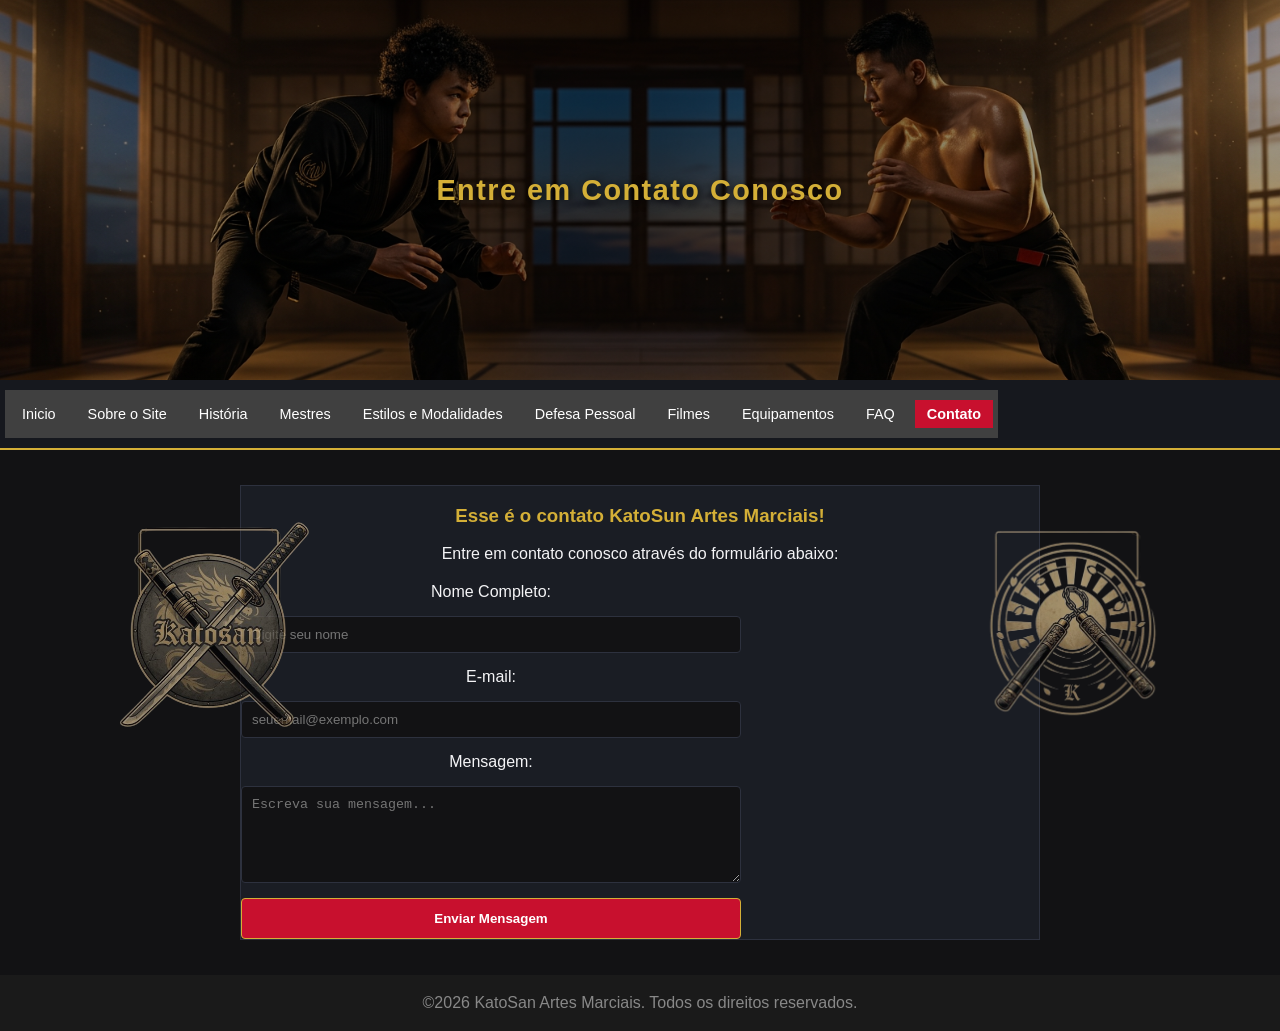
<file: contato.html>
<!DOCTYPE html>
    <html lang="pt-BR">
        <head>
            <meta name="viewport" content="width=device-width, initial-scale=1.0">
            <meta charset="UTF-8">
            <title>KatoSan Artes Marciais</title>
            <link rel="stylesheet" href="css/style.css">
            <link rel="icon" type="image/png" href="img/favicon.png">
        </head>

        <body>
           <div class="arte-lateral arte-esquerda"></div>
           <div class="arte-lateral arte-direita"></div>
           <header class="topo-banner">
               <div class="top-banner-overlay"></div>
               <div class="top-banner-content">
                    <h1>Entre em Contato Conosco</h1>
               </div>
          </header>

           <nav class="navbar">
               <ul>
                    <li><a href="index.html">Inicio</a></li>
                    <li><a href="sobre.html">Sobre o Site</a></li>
                    <li><a href="historia.html">História</a></li>
                    <li><a href="mestres.html">Mestres</a></li>
                    <li><a href="estilos.html">Estilos e Modalidades</a></li>
                    <li><a href="defesa-pessoal.html">Defesa Pessoal</a></li>
                    <li><a href="midias.html">Filmes</a></li>
                    <li><a href="equipamentos.html">Equipamentos</a></li>
                    <li><a href="faq.html">FAQ</a></li>
                    <li><a href="contato.html" class="active">Contato</a></li>
               </ul>
           </nav>

           <main>
            <section>
                   <h3>Esse é o contato KatoSun Artes Marciais!</h3>
                   <p>Entre em contato conosco através do formulário abaixo:</p>

                <form style="display: flex; flex-direction: column; gap: 15px; max-width: 500px; margin-top: 20px;">
                    <label for="nome">Nome Completo:</label>
                    <input type="text" id="nome" name="nome" placeholder="Digite seu nome" style="padding: 10px; border-radius: 4px; border: 1px solid #2D313E; background: #121214; color: #fff;" required>

                    <label for="email">E-mail:</label>
                    <input type="email" id="email" name="email" placeholder="seuemail@exemplo.com" style="padding: 10px; border-radius: 4px; border: 1px solid #2D313E; background: #121214; color: #fff;" required>

                    <label for="mensagem">Mensagem:</label>
                    <textarea id="mensagem" name="mensagem" rows="5" placeholder="Escreva sua mensagem..." style="padding: 10px; border-radius: 4px; border: 1px solid #2D313E; background: #121214; color: #fff;" required></textarea>

                    <button type="submit" style="padding: 12px; background: #C8102E; color: white; border: none; border-radius: 4px; font-weight: bold; cursor: pointer;">Enviar Mensagem</button>
                </form>
               </section>
           </main>

           <footer>
                <p>&copy;2026 KatoSan Artes Marciais. Todos os direitos reservados.</p>
           </footer>

        </body>
    </html>
</file>
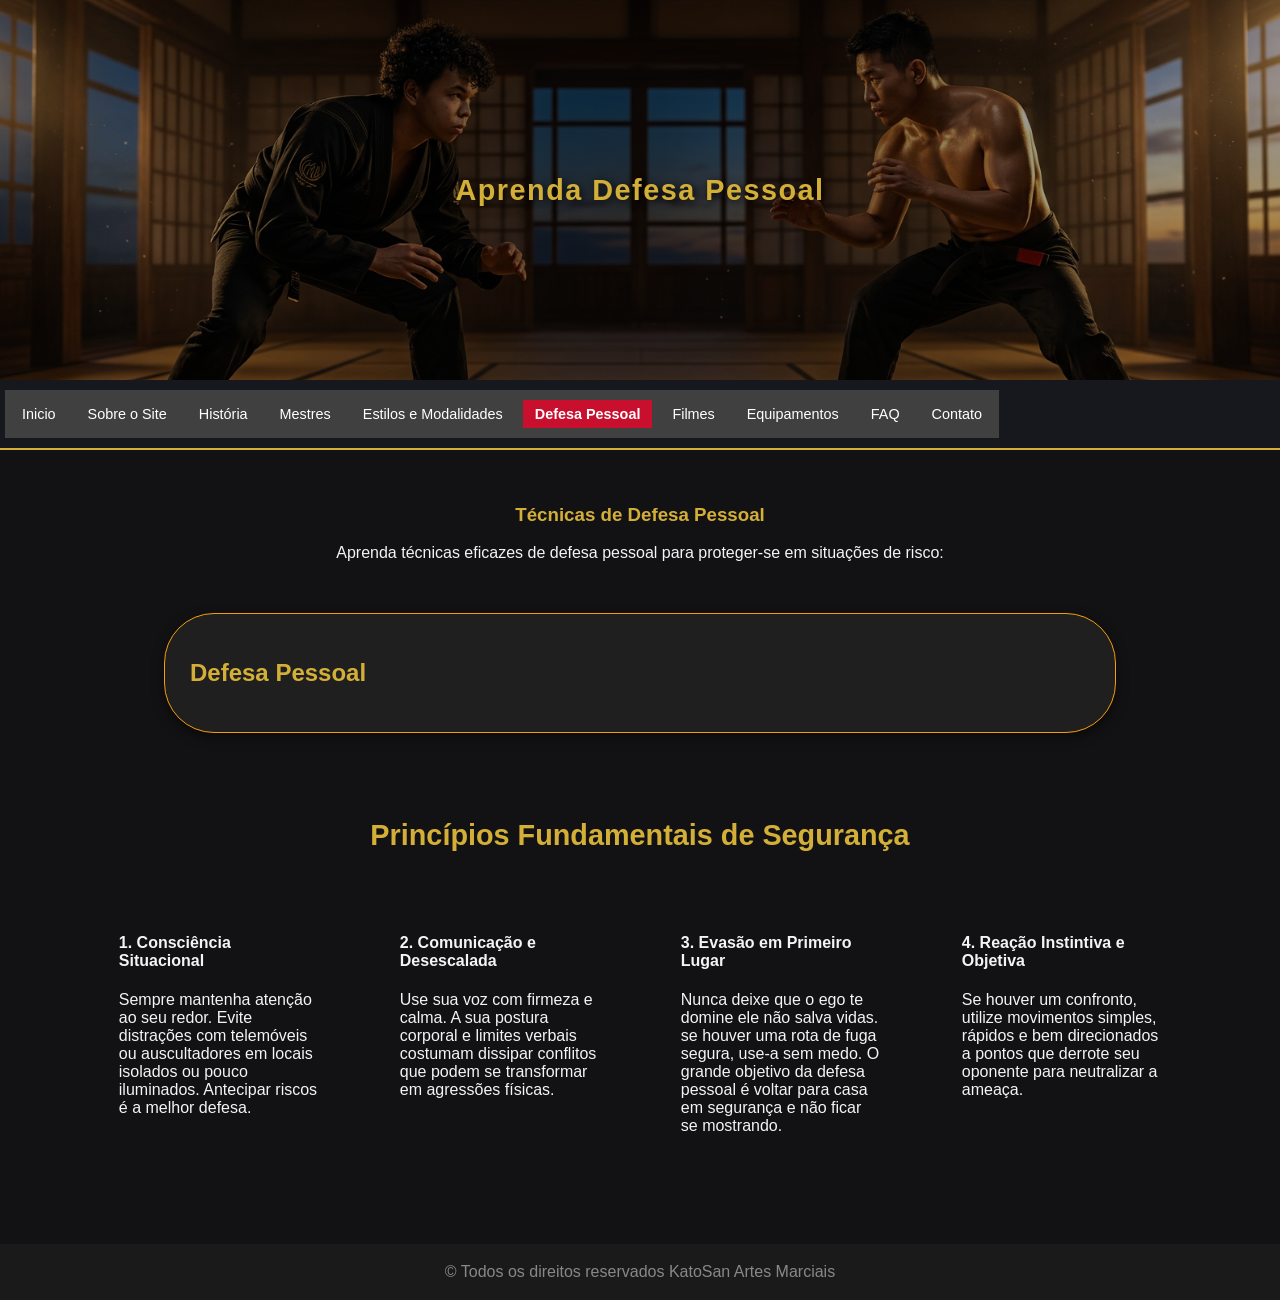
<file: defesa-Pessoal.html>
<!DOCTYPE html>
    <html lang="pt-BR">
        <head>
            <meta charset="UTF-8">
            <title>KatoSan Artes Marciais</title>
            <link rel="stylesheet" href="css/style.css">
            <link rel="icon" type="image/png" href="img/favicon.png">
        </head>

        <body>
          <header class="topo-banner">
               <div class="top-banner-overlay"></div>
               <div class="top-banner-content">
                    <h1>Aprenda Defesa Pessoal</h1>
               </div>
          </header>

           <nav class="navbar">
               <ul>
                    <li><a href="index.html">Inicio</a></li>
                    <li><a href="sobre.html">Sobre o Site</a></li>
                    <li><a href="historia.html">História</a></li>
                    <li><a href="mestres.html">Mestres</a></li>
                    <li><a href="estilos.html">Estilos e Modalidades</a></li>
                    <li><a href="defesa-pessoal.html" class="active">Defesa Pessoal</a></li>
                    <li><a href="midias.html">Filmes</a></li>
                    <li><a href="equipamentos.html">Equipamentos</a></li>
                    <li><a href="faq.html">FAQ</a></li>
                    <li><a href="contato.html">Contato</a></li>
               </ul>
           </nav>

           <main>
            <h3>Técnicas de Defesa Pessoal</h3>
            <p>Aprenda técnicas eficazes de defesa pessoal para proteger-se em situações de risco:</p>
           </main>

           <section>
                <header class="conteudo-historia">
                    <h2>Defesa Pessoal</h2>
                </header>
           </section>

           <section class="defesa-dicas">
                <h3>Princípios Fundamentais de Segurança</h3>

                <div class="cards-dicas">
                    <article class="card-dica">
                        <div class="dica-icone"></div>
                            <h4>1. Consciência Situacional</h4>
                            <p>
                            Sempre mantenha atenção ao seu redor. Evite distrações com telemóveis ou auscultadores em locais isolados ou pouco iluminados. Antecipar riscos é a melhor defesa.
                            </p>
                    </article>

                    <article class="card-dica">
                        <div class="dica-icone"></div>
                        <h4>2. Comunicação e Desescalada</h4>
                        <p>
                            Use sua voz com firmeza e calma. A sua postura corporal e limites verbais costumam dissipar conflitos que podem se transformar em agressões físicas.
                        </p>
                    </article>

                    <article class="card-dica">
                        <div class="dica-icone"></div>
                        <h4>3. Evasão em Primeiro Lugar</h4>
                        <p>
                            Nunca deixe que o ego te domine ele não salva vidas. se houver uma rota de fuga segura, use-a sem medo. O grande objetivo da defesa pessoal é voltar para casa em segurança e não ficar se mostrando.
                        </p>
                    </article>

                    <article class="card-dica">
                        <div class="dica-icone"></div>
                        <h4>4. Reação Instintiva e Objetiva</h4>
                        <p>
                            Se houver um confronto, utilize movimentos simples, rápidos e bem direcionados a pontos que derrote seu oponente para neutralizar a ameaça.
                        </p>

                    </article>
                </div>
           </section>
           
           <footer>
                <p>&copy; Todos os direitos reservados KatoSan Artes Marciais</p>
           </footer>

        </body>
    </html>
</file>
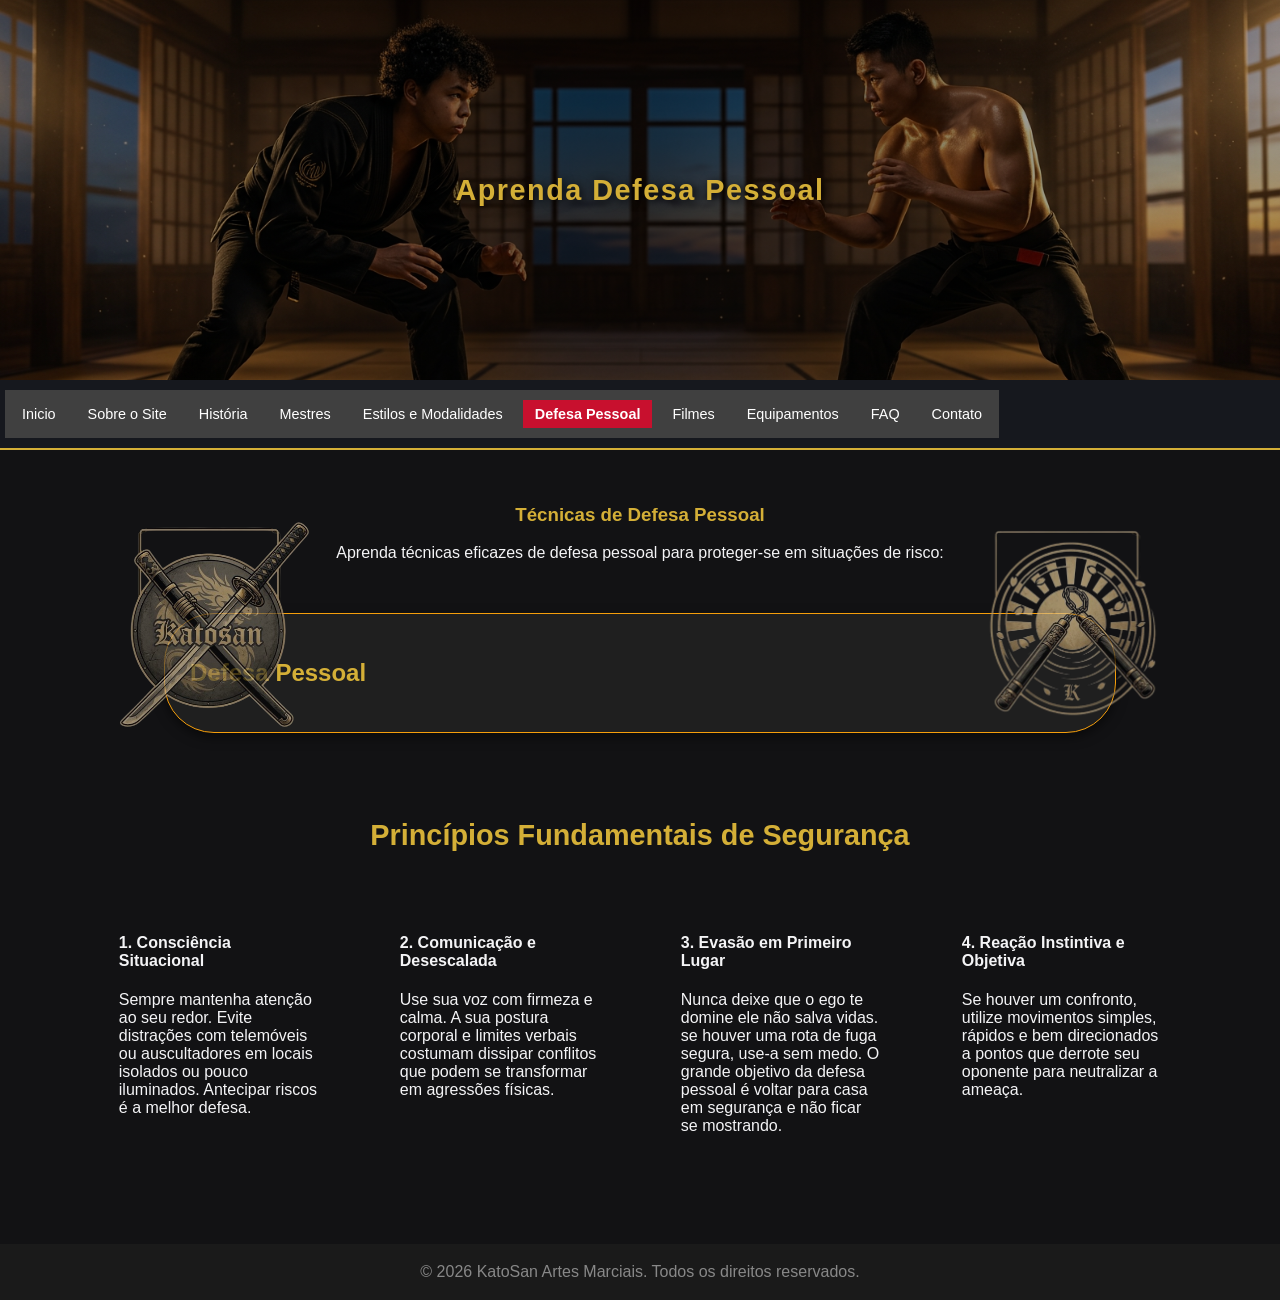
<file: defesa-pessoal.html>
<!DOCTYPE html>
    <html lang="pt-BR">
        <head>
            <meta name="viewport" content="width=device-width, initial-scale=1.0">
            <meta charset="UTF-8">
            <title>KatoSan Artes Marciais</title>
            <link rel="stylesheet" href="css/style.css">
            <link rel="icon" type="image/png" href="img/favicon.png">
        </head>

        <body>
            <div class="arte-lateral arte-esquerda"></div>
            <div class="arte-lateral arte-direita"></div>
          <header class="topo-banner">
               <div class="top-banner-overlay"></div>
               <div class="top-banner-content">
                    <h1>Aprenda Defesa Pessoal</h1>
               </div>
          </header>

           <nav class="navbar">
               <ul>
                    <li><a href="index.html">Inicio</a></li>
                    <li><a href="sobre.html">Sobre o Site</a></li>
                    <li><a href="historia.html">História</a></li>
                    <li><a href="mestres.html">Mestres</a></li>
                    <li><a href="estilos.html">Estilos e Modalidades</a></li>
                    <li><a href="defesa-pessoal.html" class="active">Defesa Pessoal</a></li>
                    <li><a href="midias.html">Filmes</a></li>
                    <li><a href="equipamentos.html">Equipamentos</a></li>
                    <li><a href="faq.html">FAQ</a></li>
                    <li><a href="contato.html">Contato</a></li>
               </ul>
           </nav>

           <main>
            <h3>Técnicas de Defesa Pessoal</h3>
            <p>Aprenda técnicas eficazes de defesa pessoal para proteger-se em situações de risco:</p>
           </main>

           <section>
                <header class="conteudo-historia">
                    <h2>Defesa Pessoal</h2>
                </header>
           </section>

           <section class="defesa-dicas">
                <h3>Princípios Fundamentais de Segurança</h3>

                <div class="cards-dicas">
                    <article class="card-dica">
                        <div class="dica-icone"></div>
                            <h4>1. Consciência Situacional</h4>
                            <p>
                            Sempre mantenha atenção ao seu redor. Evite distrações com telemóveis ou auscultadores em locais isolados ou pouco iluminados. Antecipar riscos é a melhor defesa.
                            </p>
                    </article>

                    <article class="card-dica">
                        <div class="dica-icone"></div>
                        <h4>2. Comunicação e Desescalada</h4>
                        <p>
                            Use sua voz com firmeza e calma. A sua postura corporal e limites verbais costumam dissipar conflitos que podem se transformar em agressões físicas.
                        </p>
                    </article>

                    <article class="card-dica">
                        <div class="dica-icone"></div>
                        <h4>3. Evasão em Primeiro Lugar</h4>
                        <p>
                            Nunca deixe que o ego te domine ele não salva vidas. se houver uma rota de fuga segura, use-a sem medo. O grande objetivo da defesa pessoal é voltar para casa em segurança e não ficar se mostrando.
                        </p>
                    </article>

                    <article class="card-dica">
                        <div class="dica-icone"></div>
                        <h4>4. Reação Instintiva e Objetiva</h4>
                        <p>
                            Se houver um confronto, utilize movimentos simples, rápidos e bem direcionados a pontos que derrote seu oponente para neutralizar a ameaça.
                        </p>

                    </article>
                </div>
           </section>
           
           <footer>
                <p>&copy; 2026 KatoSan Artes Marciais. Todos os direitos reservados.</p>
           </footer>

        </body>
    </html>
</file>
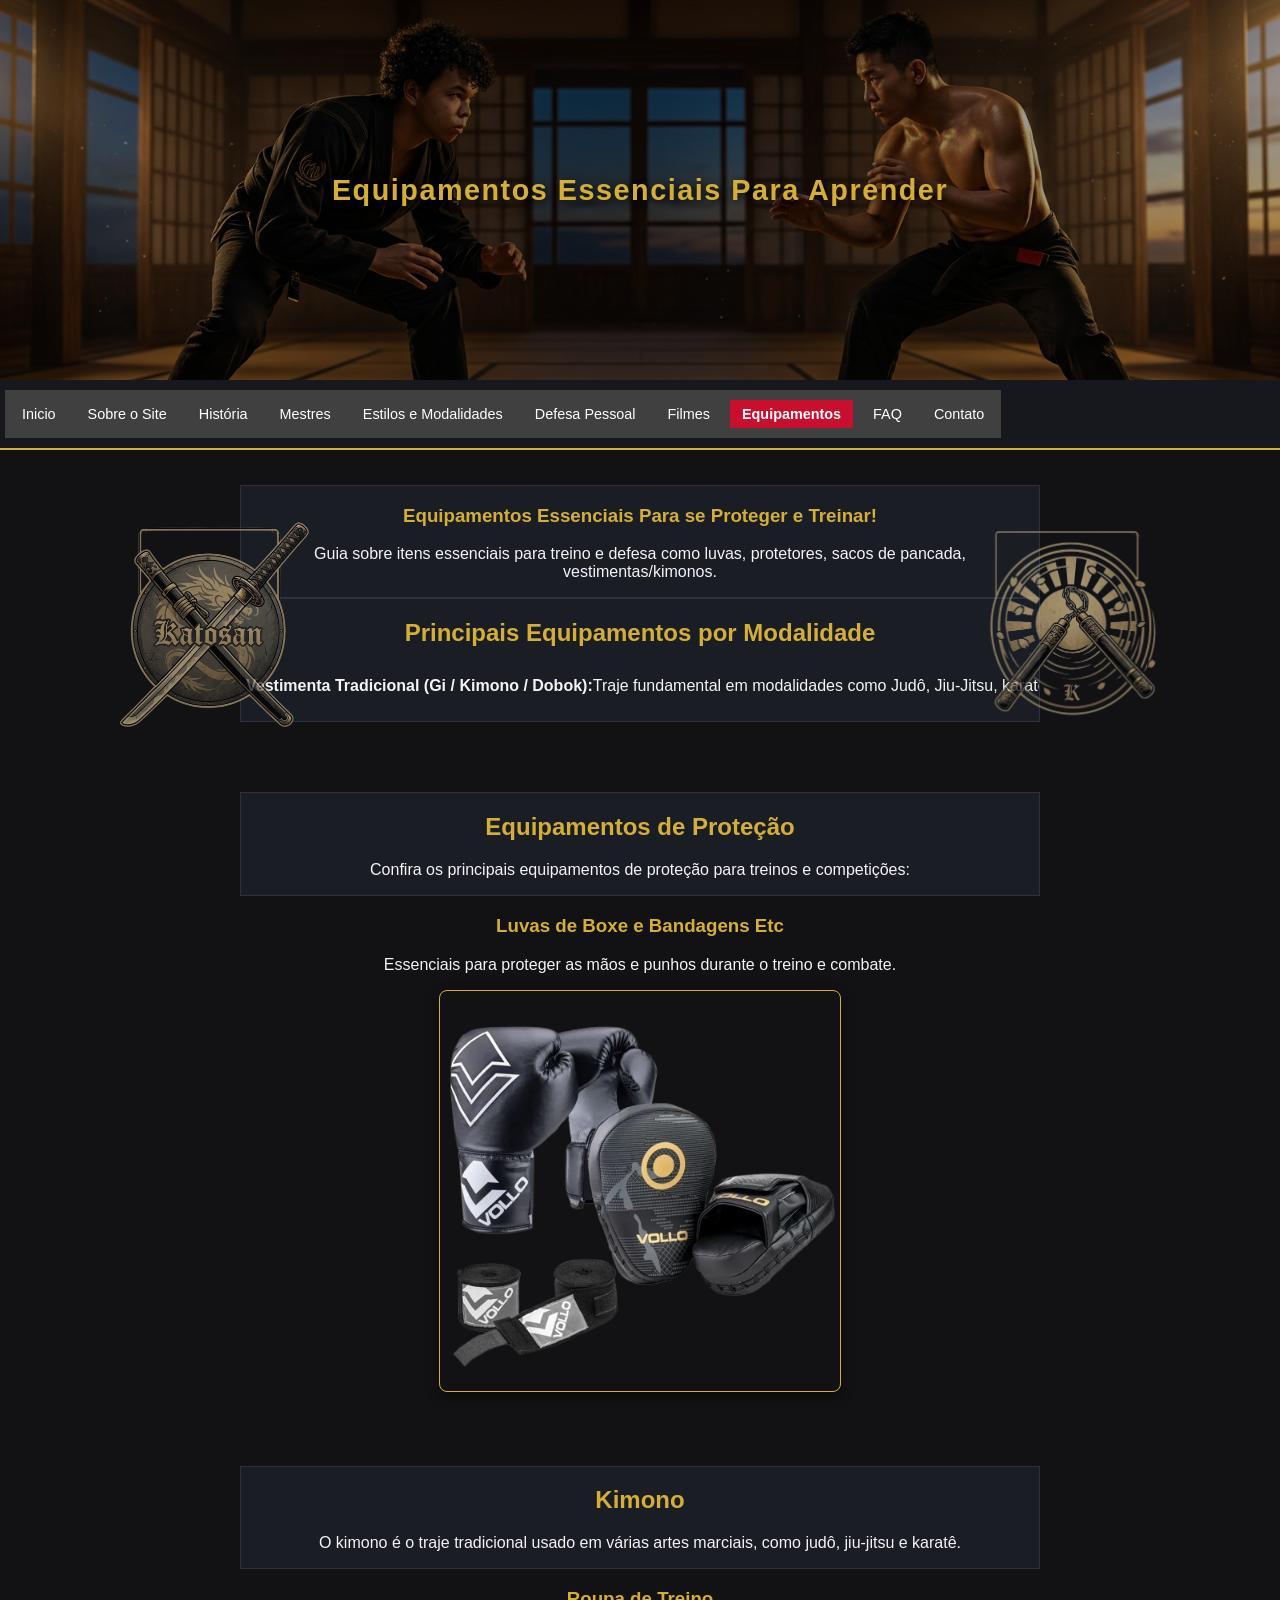
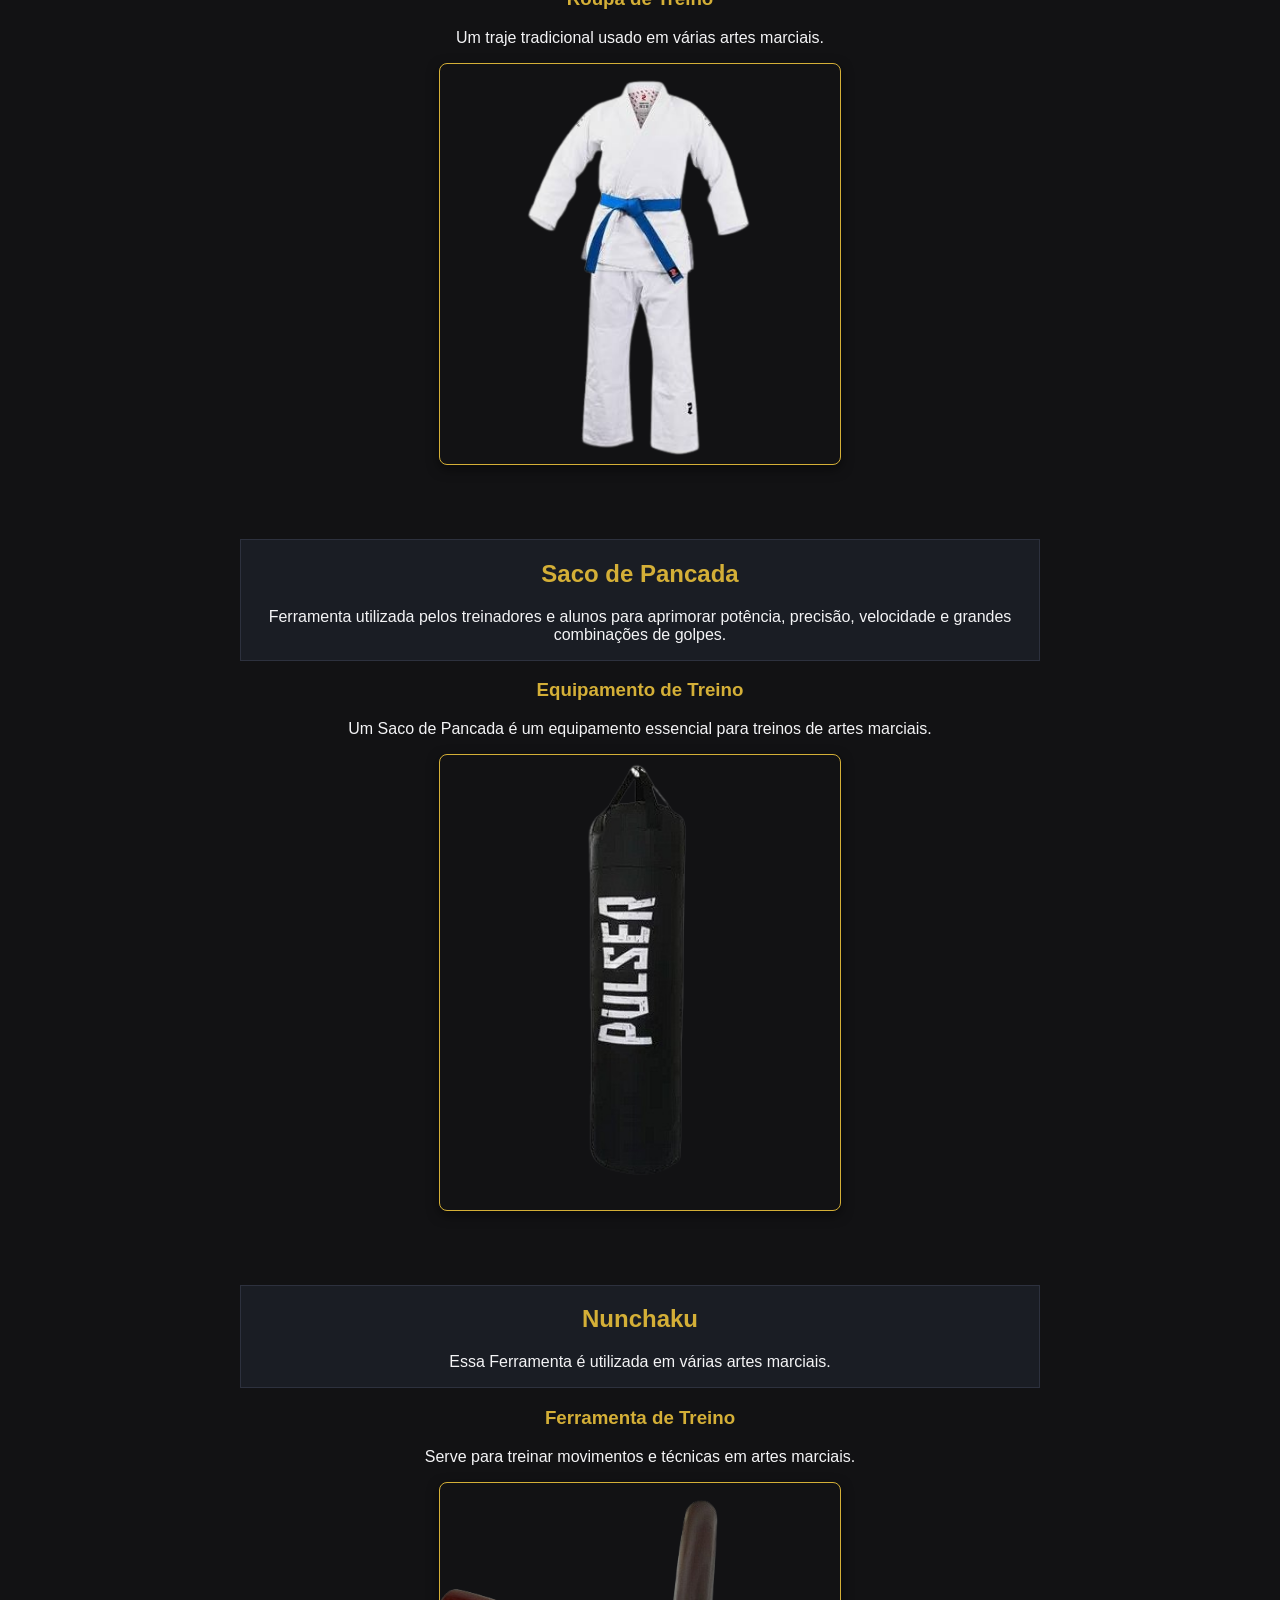
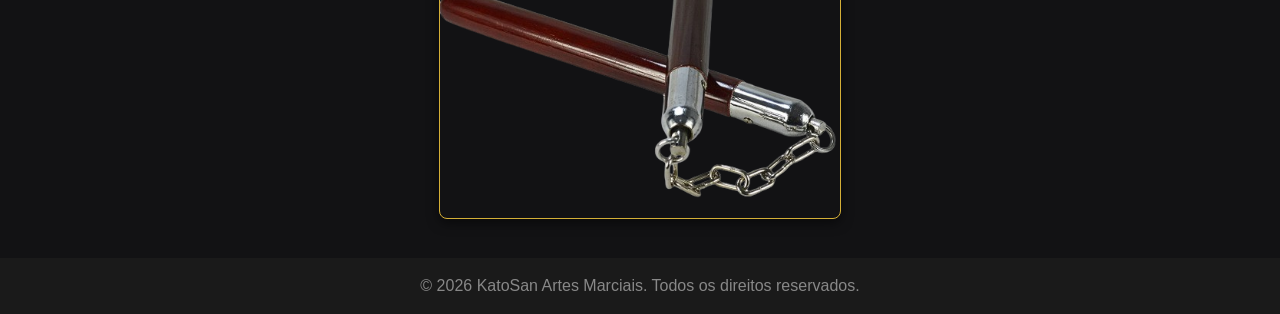
<file: equipamentos.html>
<!DOCTYPE html>
    <html lang="pt-BR">
        <head>
            <meta name="viewport" content="width=device-width, initial-scale=1.0">
            <meta charset="UTF-8">
            <title>KatoSan Artes Marciais</title>
            <link rel="stylesheet" href="css/style.css">
            <link rel="icon" type="image/png" href="img/favicon.png">
        </head>

        <body>
            <div class="arte-lateral arte-esquerda"></div>
            <div class="arte-lateral arte-direita"></div>
           <header class="topo-banner">
               <div class="top-banner-overlay"></div>
               <div class="top-banner-content">
                    <h1>Equipamentos Essenciais Para Aprender</h1>
               </div>
          </header>

           <nav class="navbar">
               <ul>
                    <li><a href="index.html">Inicio</a></li>
                    <li><a href="sobre.html">Sobre o Site</a></li>
                    <li><a href="historia.html">História</a></li>
                    <li><a href="mestres.html">Mestres</a></li>
                    <li><a href="estilos.html">Estilos e Modalidades</a></li>
                    <li><a href="defesa-pessoal.html">Defesa Pessoal</a></li>
                    <li><a href="midias.html">Filmes</a></li>
                    <li><a href="equipamentos.html" class="active">Equipamentos</a></li>
                    <li><a href="faq.html">FAQ</a></li>
                    <li><a href="contato.html">Contato</a></li>
               </ul>
           </nav>

           <main>
                <section>
                    <h3>Equipamentos Essenciais Para se Proteger e Treinar!</h3>
                    <p>Guia sobre itens essenciais para treino e defesa como luvas, protetores, sacos de pancada, vestimentas/kimonos.</p>
                </section>

                <section>
                    <h2>Principais Equipamentos por Modalidade</h2>
                    <ul>
                        <li><strong>Vestimenta Tradicional (Gi / Kimono / Dobok):</strong>Traje fundamental em modalidades como Judô, Jiu-Jitsu, karatê dentre outros.</li>
                        <li><strong>Luvas e Bandagens:</strong>Proteções cruciais para punhos e articulações no Muay Thai, Boxe e MMA. As bandagens firmam os ossos da mão, enquanto as luvas amortecem o impacto.</li>
                        <li><strong>Protetores Bucais e Caneladeiras:</strong>Equipamentos de proteção individual indispensáveis para treinos de combate, prevenindo graves machucados.</li>
                        <li><strong>Equipamentos de Impacto (saco de pancada etc):</strong>São Ferramentas utilizadas pelos treinadores e alunos para aprimorar potência, precisão, velocidade e grandes combinações de golpes.</li>
                    </ul>
                </section>
            </main>

            <main>
                <section class="card-equipamento">
                    <h2>Equipamentos de Proteção</h2>
                    <p>Confira os principais equipamentos de proteção para treinos e competições:</p>
                </section>

                <article class="card-equipamento">
                    <h3>Luvas de Boxe e Bandagens Etc</h3>
                    <p>Essenciais para proteger as mãos e punhos durante o treino e combate.</p>

                    <div class="imagem-container">
                        <img src="img/Luvas e Bandagens.png" alt="Luvas e Bandagens">
                    </div>
                </article>
            </main>

             <main>
                <section class="card-equipamento">
                    <h2>Kimono</h2>
                    <p>O kimono é o traje tradicional usado em várias artes marciais, como judô, jiu-jitsu e karatê.</p>
                </section>

                <article class="card-equipamento">
                    <h3>Roupa de Treino</h3>
                    <p>Um traje tradicional usado em várias artes marciais.</p>

                    <div class="imagem-container">
                        <img src="img/Kimono.png" alt="Kimono">
                    </div>
                </article>
            </main>


            <main>
                <section class="card-equipamento">
                    <h2>Saco de Pancada</h2>
                    <p>Ferramenta utilizada pelos treinadores e alunos para aprimorar potência, precisão, velocidade e grandes combinações de golpes.</p>
                </section>

                <article class="card-equipamento">
                    <h3>Equipamento de Treino</h3>
                    <p>Um Saco de Pancada é um equipamento essencial para treinos de artes marciais.</p>

                    <div class="imagem-container">
                        <img src="img/Saco de Pancada.png" alt="Saco de Pancada">
                    </div>
                </article>
            </main>

            <main>
                <section class="card-equipamento">
                    <h2>Nunchaku</h2>
                    <p>Essa Ferramenta é utilizada em várias artes marciais.</p>
                </section>

                <article class="card-equipamento">
                    <h3>Ferramenta de Treino</h3>
                    <p>Serve para treinar movimentos e técnicas em artes marciais.</p>

                    <div class="imagem-container">
                        <img src="img/Nunchaku.png" alt="Nunchaku">
                    </div>
                </article>
            </main>


           <footer>
                <p>&copy; 2026 KatoSan Artes Marciais. Todos os direitos reservados.</p>
           </footer>
        </body>
    </html>
</file>
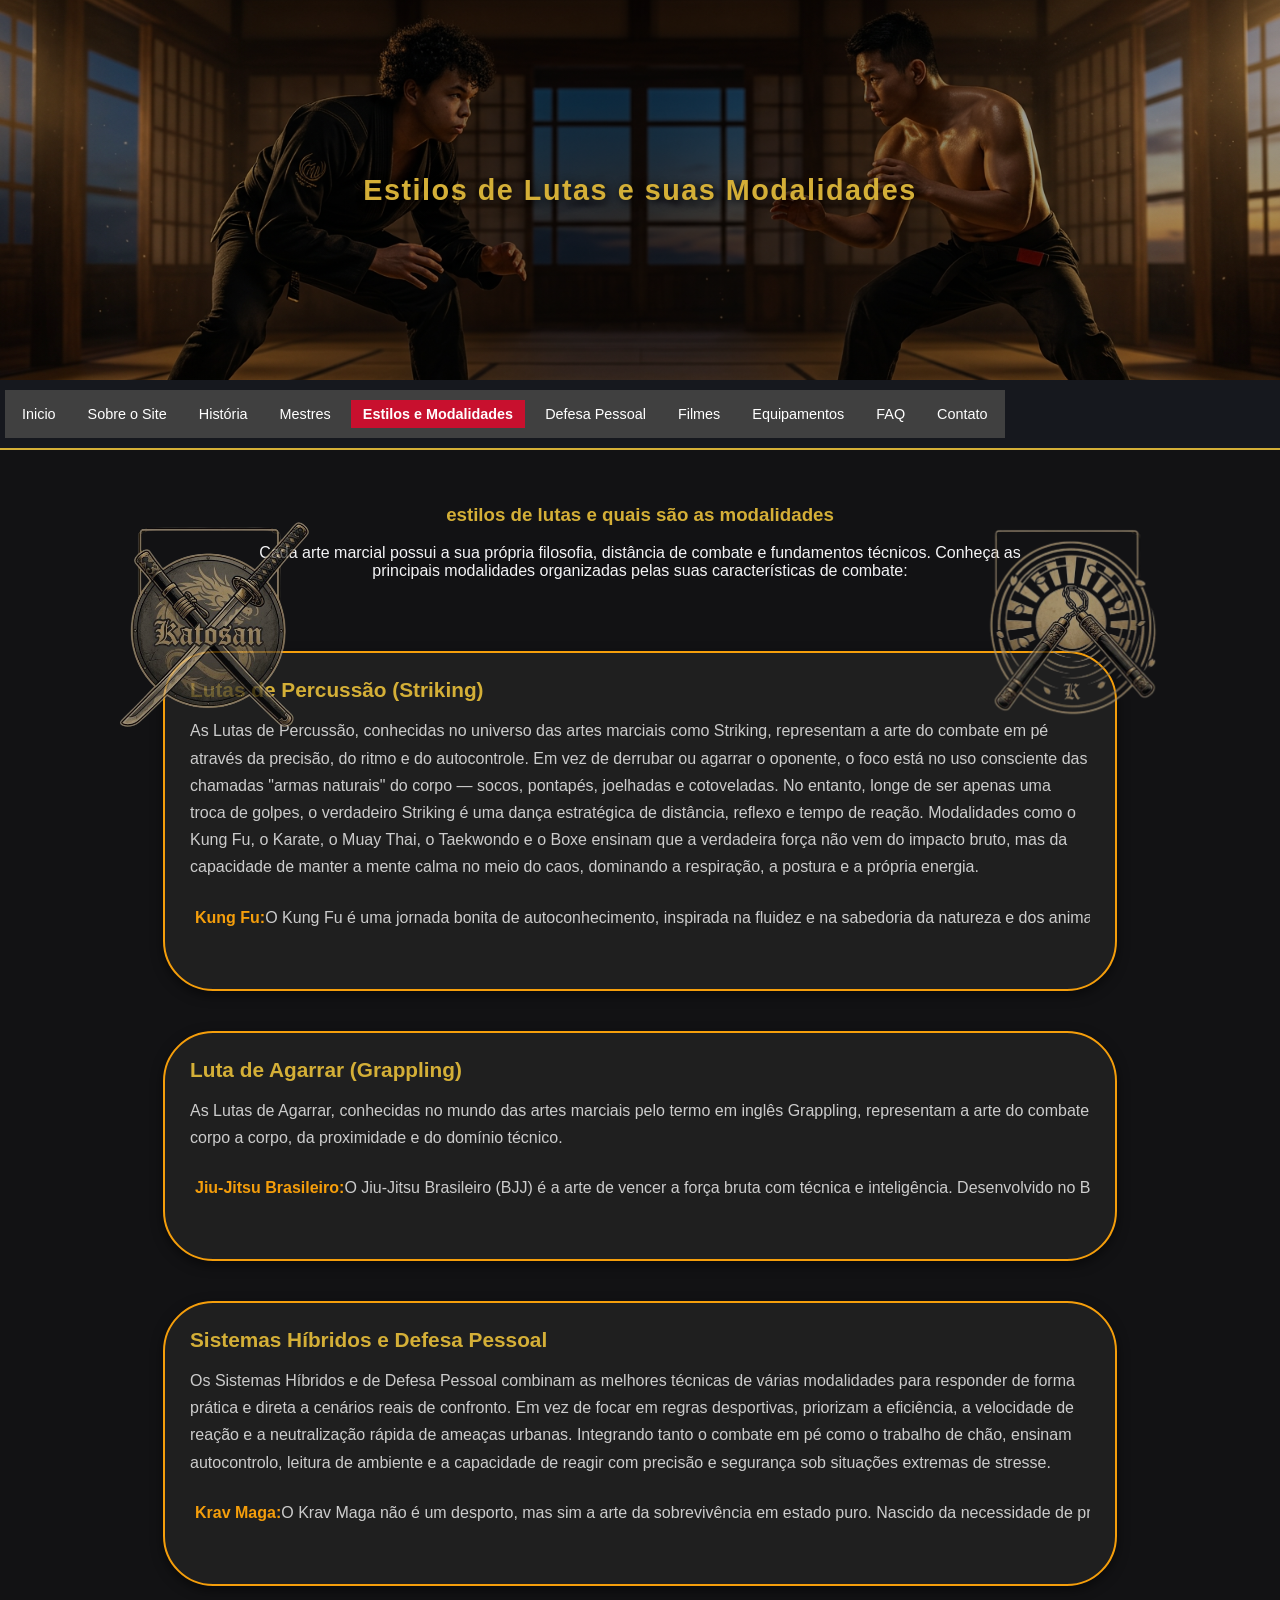
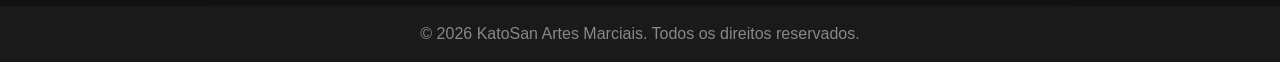
<file: estilos.html>
<!DOCTYPE html>
    <html lang="pt-BR">
        <head>
            <meta name="viewport" content="width=device-width, initial-scale=1.0">
            <meta charset="UTF-8">
            <title>KatoSan Artes Marciais</title>
            <link rel="stylesheet" href="css/style.css">
            <link rel="icon" type="image/png" href="img/favicon.png">
        </head>

        <body>
            <div class="arte-lateral arte-esquerda"></div>
            <div class="arte-lateral arte-direita"></div>
            <header class="topo-banner">
               <div class="top-banner-overlay"></div>
               <div class="top-banner-content">
                    <h1>Estilos de Lutas e suas Modalidades</h1>
               </div>
          </header>

           <nav class="navbar">
               <ul>
                    <li><a href="index.html">Inicio</a></li>
                    <li><a href="sobre.html">Sobre o Site</a></li>
                    <li><a href="historia.html">História</a></li>
                    <li><a href="mestres.html">Mestres</a></li>
                    <li><a href="estilos.html" class="active">Estilos e Modalidades</a></li>
                    <li><a href="defesa-pessoal.html">Defesa Pessoal</a></li>
                    <li><a href="midias.html">Filmes</a></li>
                    <li><a href="equipamentos.html">Equipamentos</a></li>
                    <li><a href="faq.html">FAQ</a></li>
                    <li><a href="contato.html">Contato</a></li>
               </ul>
           </nav>
           <main>
            <h3>estilos de lutas e quais são as modalidades</h3>
            <p>
                Cada arte marcial possui a sua própria filosofia, distância de combate e fundamentos técnicos. Conheça as principais modalidades organizadas pelas suas características de combate:
            </p>
           </main>

           <section class="card-historia">
            <header>
                <h3>Lutas de Percussão (Striking)</h3>
                <p>
                    As Lutas de Percussão, conhecidas no universo das artes marciais como Striking, representam a arte do combate em pé através da precisão, do ritmo e do autocontrole.
                    Em vez de derrubar ou agarrar o oponente, o foco está no uso consciente das chamadas "armas naturais" do corpo — socos, pontapés, joelhadas e cotoveladas. No entanto, longe de ser apenas uma troca de golpes, o verdadeiro Striking é uma dança estratégica de distância, reflexo e tempo de reação.
                    Modalidades como o Kung Fu, o Karate, o Muay Thai, o Taekwondo e o Boxe ensinam que a verdadeira força não vem do impacto bruto, mas da capacidade de manter a mente calma no meio do caos, dominando a respiração, a postura e a própria energia.
                </p>
                <ul>
                    <li><strong>Kung Fu:</strong>O Kung Fu é uma jornada bonita de autoconhecimento, inspirada na fluidez e na sabedoria da natureza e dos animais. Ele ensina que o corpo se move melhor quando a mente está em paz e o coração é humilde. Muito além da autodefesa, é sobre cultivar a paciência diária para sermos pessoas mais equilibradas e generosas com quem nos cerca.</li>
                    <li><strong>Karate:</strong>O Karate nasceu do desejo simples e puro do ser humano de se proteger usando apenas as mãos vazias e a própria dignidade. Focado na disciplina e na postura, cada movimento carrega uma profunda consideração pelo próximo. Como diz a sua própria tradição, ele começa e termina com respeito, mostrando que o maior combate é sempre para vencer as nossas próprias fraquezas.</li>
                    <li><strong>Muay Thai:</strong>Apesar da sua intensidade marcante, o Muay Thai guarda uma alma cheia de gratidão, tradição e afeto às suas raízes. Através dos rituais sagrados de respeito aos mestres antes de cada treino, a modalidade transforma a força de todo o corpo numa expressão de superação. Ensina a manter o coração tranquilo, a mente clara e a cabeça erguida, mesmo nos momentos de maior pressão.</li>
                    <li><strong>Taekwondo:</strong>Com movimentos leves e pontapés que parecem desafiar a gravidade, o Taekwondo é uma verdadeira celebração da agilidade e do espírito humano. Ele ensina que ter um corpo forte só faz sentido se acompanhado de uma conduta gentil, íntegra e perseverante. É uma arte que eleva a autoconfiança e nos convida a caminhar pelo mundo com coragem e consideração ao próximo.</li>
                    <li><strong>Boxe:</strong>Conhecido carinhosamente como a Nobre Arte, o Boxe transforma a simplicidade dos punhos numa dança de ritmo, atenção e presença absoluta. É uma linda metáfora sobre a própria vida: não se trata de nunca ser atingido pelas dificuldades, mas sim de ter a coragem interna de se levantar, respirar fundo e continuar a caminhar com dignidade e resiliência.</li>
                </ul>
            </header>
            </section>

           <section class="card-historia">
                <h3>Luta de Agarrar (Grappling)</h3>
                <p>
                    As Lutas de Agarrar, conhecidas no mundo das artes marciais pelo termo em inglês Grappling, representam a arte do combate corpo a corpo, da proximidade e do domínio técnico.
                </p>
                <ul>
                    <li><strong>Jiu-Jitsu Brasileiro:</strong>O Jiu-Jitsu Brasileiro (BJJ) é a arte de vencer a força bruta com técnica e inteligência.
                    Desenvolvido no Brasil a partir do Judô tradicional, o BJJ foca no combate no chão, usando alavancas, estrangulamentos e chaves de articulação para permitir que uma pessoa menor domine um oponente mais forte. Conhecido como "xadrez humano", ensina paciência, estratégia e autocontrolo sob pressão, transformando-se num estilo de vida focado na superação pessoal dentro e fora do tatami.</li>
                    <li><strong>Judô:</strong>O Judô ("A Caminho Suave") é a arte de usar a própria força do oponente contra ele, aliando equilíbrio, projeção e respeito.
                    Criado no Japão pelo Mestre Jigoro Kano em 1882, o Judô transformou antigas técnicas mortais do Jiu-Jitsu num caminho de educação física e moral. Em vez de socos ou pontapés, foca-se em quedas dinâmicas, desequilíbrios e controlo no chão. Guiado pelos princípios da eficiência máxima com o mínimo esforço e da prosperidade mútua, ensina que cair faz parte do aprendizado e que a verdadeira vitória é o aperfeiçoamento do próprio caráter.</li>
                    <li><strong>Luta Olímpica:</strong>A Luta Olímpica (Wrestling) é uma das formas de combate mais puras e antigas da humanidade, combinando explosão física, controlo corporal e estratégia.
                    Sem a necessidade de socos ou chaves de articulação, o objetivo central é dominar o oponente, desequilibrá-lo e fixar as suas costas no solo através de projeções, alavancas e quedas explosivas. Dividida nas modalidades Livre e Greco-Romana, esta arte ensina que a verdadeira força não reside apenas no poder muscular, mas na determinação inabalável, na disciplina técnica e na resiliência mental para se manter de pé perante qualquer adversidade.</li>
                </ul>
           </section>

           <article class="card-historia">
                <h3>Sistemas Híbridos e Defesa Pessoal</h3>
                <p>
                    Os Sistemas Híbridos e de Defesa Pessoal combinam as melhores técnicas de várias modalidades para responder de forma prática e direta a cenários reais de confronto.
                    Em vez de focar em regras desportivas, priorizam a eficiência, a velocidade de reação e a neutralização rápida de ameaças urbanas. Integrando tanto o combate em pé como o trabalho de chão, ensinam autocontrolo, leitura de ambiente e a capacidade de reagir com precisão e segurança sob situações extremas de stresse.
                </p>
                <ul>
                    <li><strong>Krav Maga:</strong>O Krav Maga não é um desporto, mas sim a arte da sobrevivência em estado puro. Nascido da necessidade de proteger vidas em cenários reais, ele ensina a transformar o medo em reação rápida, simples e instintiva.
                    Longe do ego ou das regras dos ringues, a sua essência reside na preservação da vida e no respeito pela segurança do próximo. O Krav Maga ensina que qualquer pessoa — independentemente do tamanho ou da força — possui a capacidade de se defender, manter a calma perante o perigo e voltar para casa em segurança.</li>
                    <li><strong>MMA (Artes Marciais Mistas):</strong>é a grande convergência dos caminhos marciais, onde diferentes tradições e filosofias se encontram e se testam num diálogo constante.
                    Muito além de um mero espetáculo de combate, o MMA moderno representa o auge da adaptabilidade e da humildade do praticante. Ele exige a capacidade de transitar fluidamente entre o striking, as quedas e o combate no chão, mostrando que não existe uma arte marcial superior, mas sim a busca contínua pelo conhecimento completo. O MMA ensina que a verdadeira maestria exige sair da zona de conforto, respeitar as diversas formas de luta e manter a mente aberta para aprender com cada disciplina.</li>
                    <li><strong>Wing Chun:</strong>O Wing Chun é uma das expressões mais elegantes e inteligentes das artes marciais chinesas, focada na economia de movimentos, no relaxamento e na máxima eficiência em curtas distâncias.
                    Famoso por priorizar a velocidade e a linha central do corpo, o Wing Chun ensina a redirecionar a força do oponente em vez de colidir contra ela. Muito além de técnicas rápidas de braços como o Chain Punch, a sua essência é uma profunda lição de presença mental e sensibilidade táctil (Chi Sao). O Wing Chun mostra que a verdadeira proteção não vem da força física, mas sim da capacidade de responder com serenidade, flexibilidade e foco no exato momento presente.</li>
                </ul>
           </article>

           <footer>
                <p>&copy; 2026 KatoSan Artes Marciais. Todos os direitos reservados.</p>
           </footer>

        </body>
    </html>
</file>
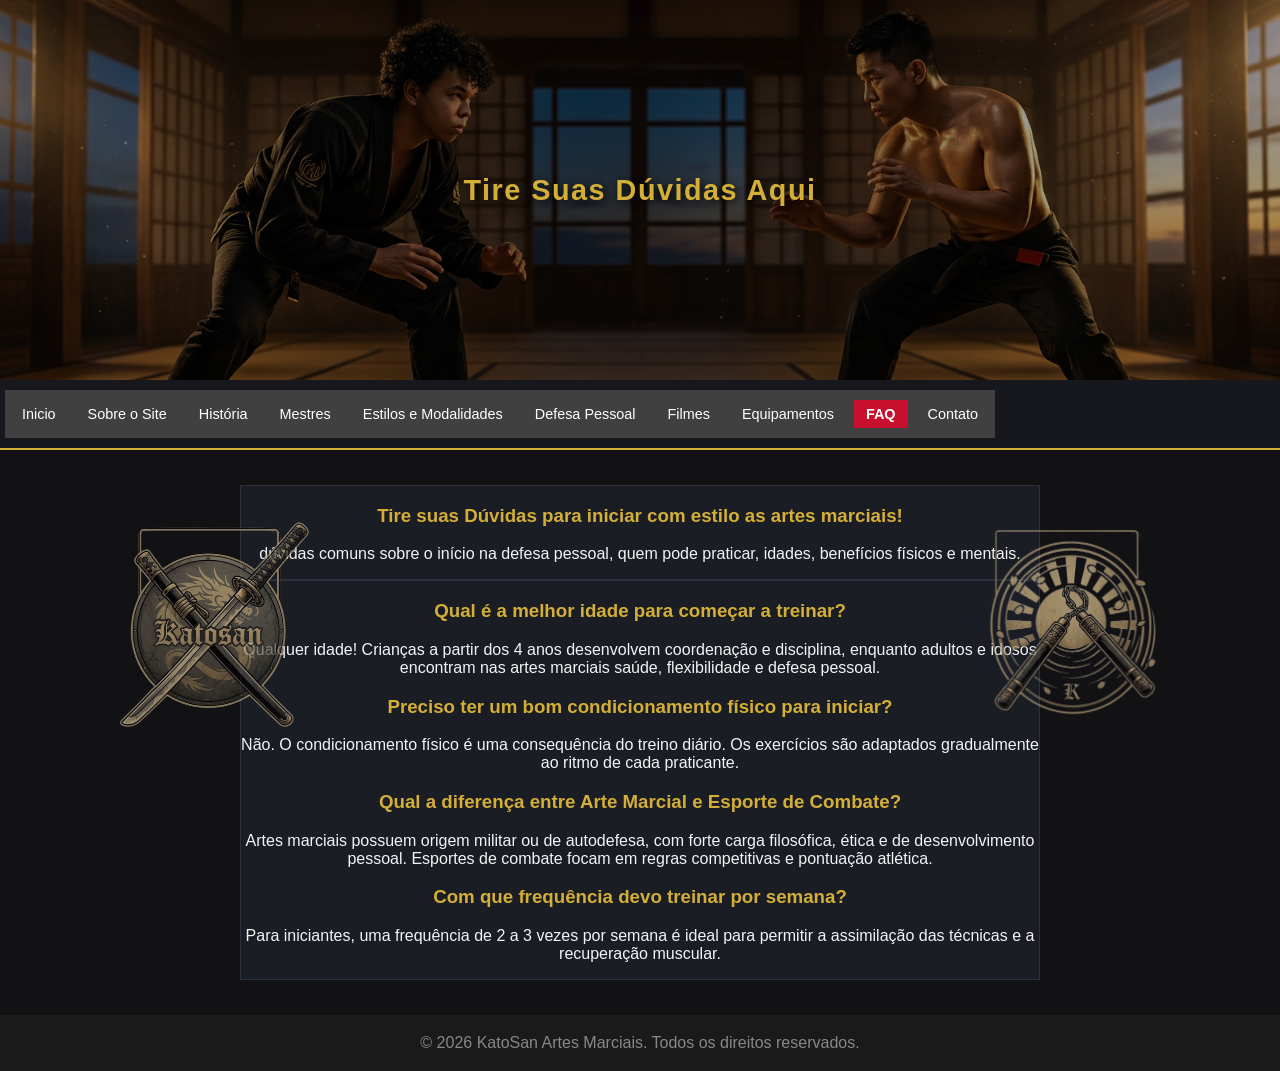
<file: faq.html>
<!DOCTYPE html>
    <html lang="pt-BR">
        <head>
            <meta name="viewport" content="width=device-width, initial-scale=1.0">
            <meta charset="UTF-8">
            <title>KatoSan Artes Marciais</title>
            <link rel="stylesheet" href="css/style.css">
            <link rel="icon" type="image/png" href="img/favicon.png">
        </head>

        <body>
            <div class="arte-lateral arte-esquerda"></div>
            <div class="arte-lateral arte-direita"></div>
            <header class="topo-banner">
               <div class="top-banner-overlay"></div>
               <div class="top-banner-content">
                    <h1>Tire Suas Dúvidas Aqui</h1>
               </div>
          </header>

           <nav class="navbar">
               <ul>
                    <li><a href="index.html">Inicio</a></li>
                    <li><a href="sobre.html">Sobre o Site</a></li>
                    <li><a href="historia.html">História</a></li>
                    <li><a href="mestres.html">Mestres</a></li>
                    <li><a href="estilos.html">Estilos e Modalidades</a></li>
                    <li><a href="defesa-pessoal.html">Defesa Pessoal</a></li>
                    <li><a href="midias.html">Filmes</a></li>
                    <li><a href="equipamentos.html">Equipamentos</a></li>
                    <li><a href="faq.html" class="active">FAQ</a></li>
                    <li><a href="contato.html">Contato</a></li>
               </ul>
           </nav>

           <main>
             <section>
                   <h3>Tire suas Dúvidas para iniciar com estilo as artes marciais!</h3>
                   <p>dúvidas comuns sobre o início na defesa pessoal, quem pode praticar, idades, benefícios físicos e mentais.</p>
               </section>

                <section>
                    <h3>Qual é a melhor idade para começar a treinar?</h3>
                    <p>Qualquer idade! Crianças a partir dos 4 anos desenvolvem coordenação e disciplina, enquanto adultos e idosos encontram nas artes marciais saúde, flexibilidade e defesa pessoal.</p>

                    <h3>Preciso ter um bom condicionamento físico para iniciar?</h3>
                    <p>Não. O condicionamento físico é uma consequência do treino diário. Os exercícios são adaptados gradualmente ao ritmo de cada praticante.</p>

                    <h3>Qual a diferença entre Arte Marcial e Esporte de Combate?</h3>
                    <p>Artes marciais possuem origem militar ou de autodefesa, com forte carga filosófica, ética e de desenvolvimento pessoal. Esportes de combate focam em regras competitivas e pontuação atlética.</p>

                    <h3>Com que frequência devo treinar por semana?</h3>
                    <p>Para iniciantes, uma frequência de 2 a 3 vezes por semana é ideal para permitir a assimilação das técnicas e a recuperação muscular.</p>
                </section>
           </main>

           <footer>
                <p>&copy; 2026 KatoSan Artes Marciais. Todos os direitos reservados.</p>
           </footer>

        </body>
    </html>
</file>
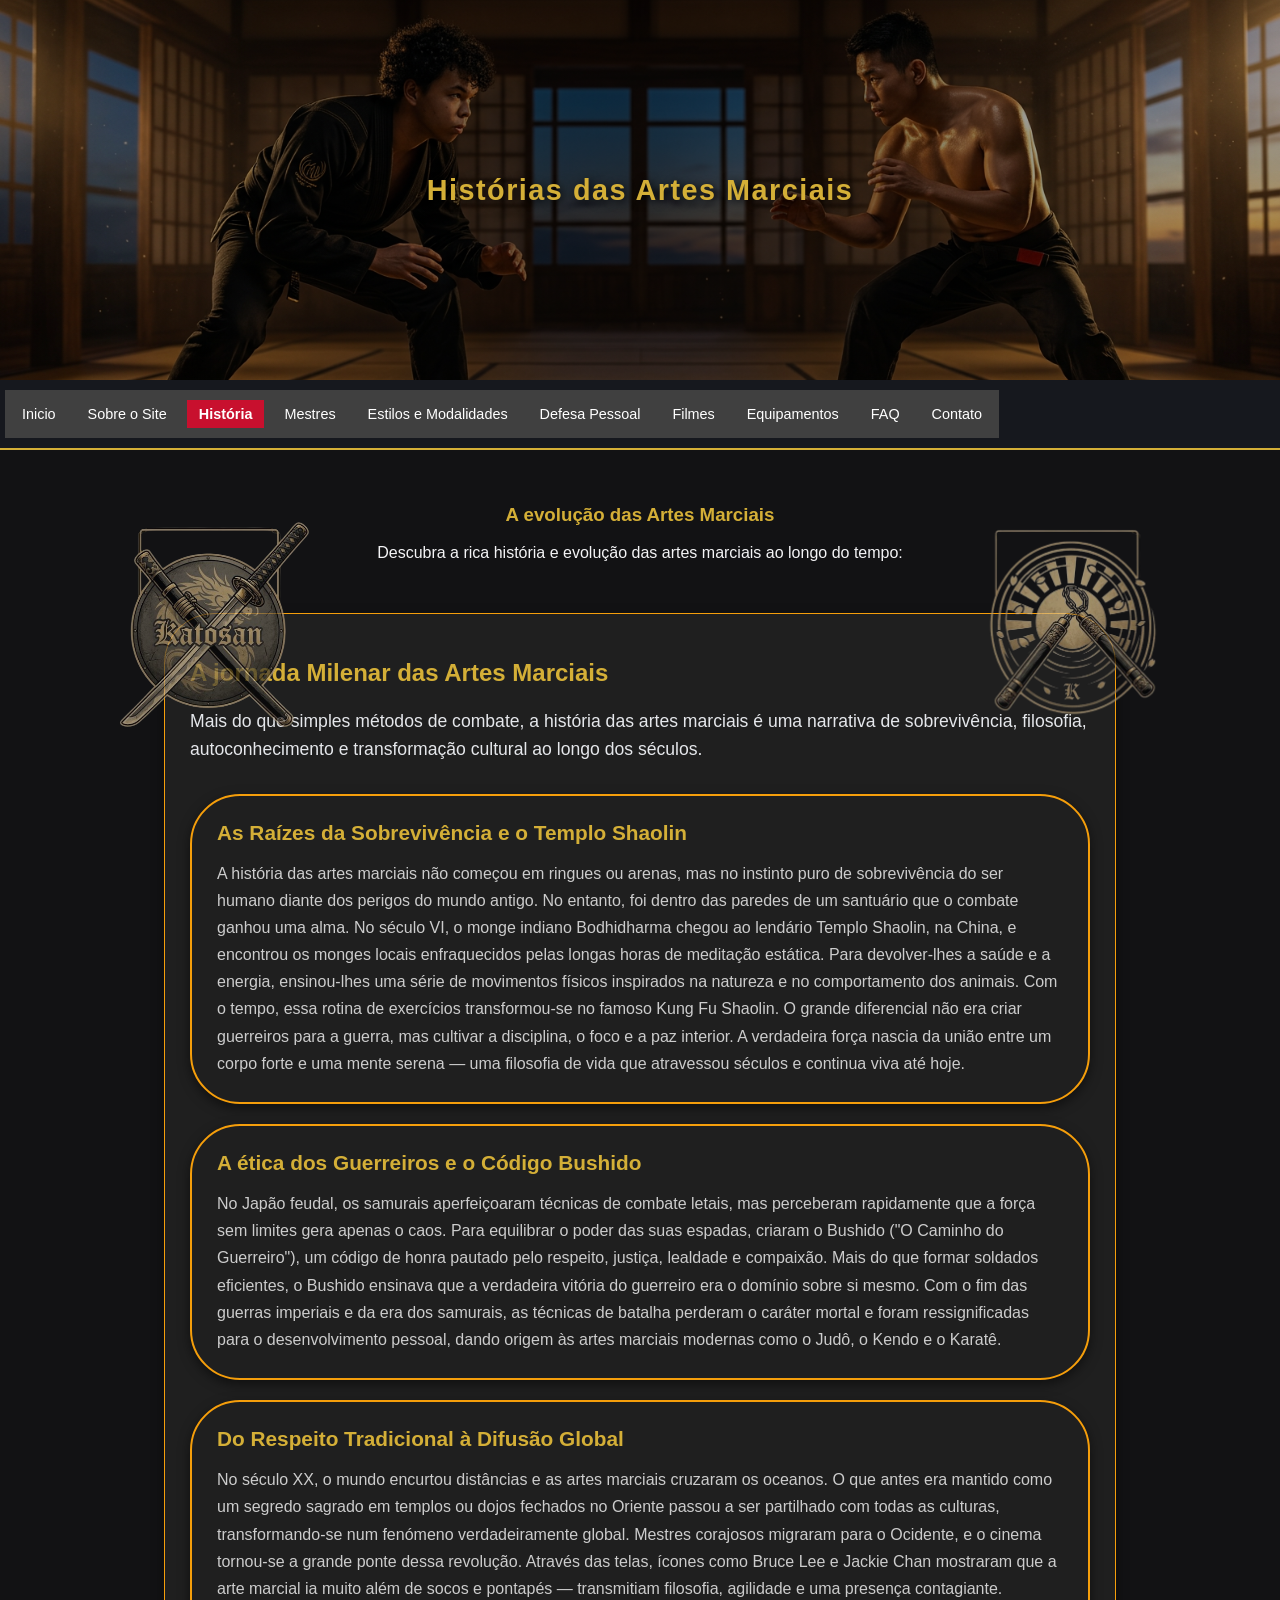
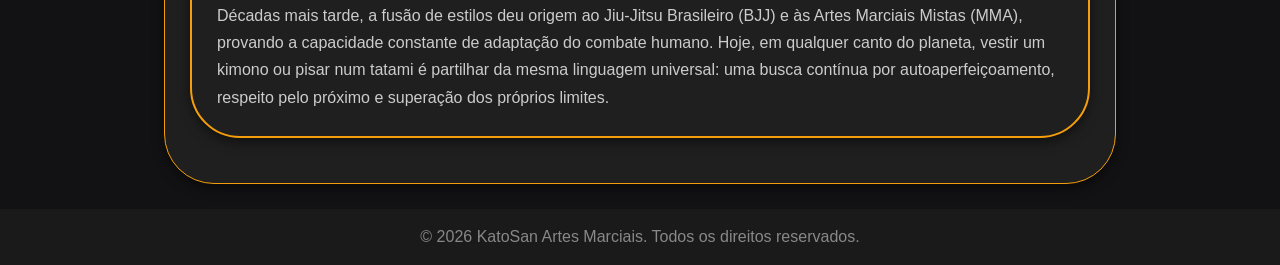
<file: historia.html>
<!DOCTYPE html>
    <html lang="pt-BR">
        <head>
            <meta name="viewport" content="width=device-width, initial-scale=1.0">
            <meta charset="UTF-8">
            <title>KatoSan Artes Marciais</title>
            <link rel="stylesheet" href="css/style.css">
            <link rel="icon" type="image/png" href="img/favicon.png">
        </head>

        <body>
            <div class="arte-lateral arte-esquerda"></div>
            <div class="arte-lateral arte-direita"></div>
            <header class="topo-banner">
               <div class="top-banner-overlay"></div>
               <div class="top-banner-content">
                    <h1>Histórias das Artes Marciais</h1>
               </div>
          </header>

           <nav class="navbar">
               <ul>
                    <li><a href="index.html">Inicio</a></li>
                    <li><a href="sobre.html">Sobre o Site</a></li>
                    <li><a href="historia.html" class="active">História</a></li>
                    <li><a href="mestres.html">Mestres</a></li>
                    <li><a href="estilos.html">Estilos e Modalidades</a></li>
                    <li><a href="defesa-pessoal.html">Defesa Pessoal</a></li>
                    <li><a href="midias.html">Filmes</a></li>
                    <li><a href="equipamentos.html">Equipamentos</a></li>
                    <li><a href="faq.html">FAQ</a></li>
                    <li><a href="contato.html">Contato</a></li>
               </ul>
           </nav>

           <main>
            <h3>A evolução das Artes Marciais</h3>
            <p>Descubra a rica história e evolução das artes marciais ao longo do tempo:</p>
           </main>

           <section class="conteudo-historia">
            <header>
                <h2> A jornada Milenar das Artes Marciais</h2>
            </header>
            <p class="introducao">
                Mais do que simples métodos de combate, a história das artes marciais é uma narrativa de sobrevivência, filosofia, autoconhecimento e transformação cultural ao longo dos séculos.
            </p>

            <article class="card-historia">
                <h3>As Raízes da Sobrevivência e o Templo Shaolin</h3>
                <p>
                    A história das artes marciais não começou em ringues ou arenas, mas no instinto puro de sobrevivência do ser humano diante dos perigos do mundo antigo. No entanto, foi dentro das paredes de um santuário que o combate ganhou uma alma.
                    No século VI, o monge indiano Bodhidharma chegou ao lendário Templo Shaolin, na China, e encontrou os monges locais enfraquecidos pelas longas horas de meditação estática. Para devolver-lhes a saúde e a energia, ensinou-lhes uma série de movimentos físicos inspirados na natureza e no comportamento dos animais.
                    Com o tempo, essa rotina de exercícios transformou-se no famoso Kung Fu Shaolin. O grande diferencial não era criar guerreiros para a guerra, mas cultivar a disciplina, o foco e a paz interior. A verdadeira força nascia da união entre um corpo forte e uma mente serena — uma filosofia de vida que atravessou séculos e continua viva até hoje.
                </p>
            </article>

            <article class="card-historia">
                <h3>A ética dos Guerreiros e o Código Bushido</h3>
                <p>
                    No Japão feudal, os samurais aperfeiçoaram técnicas de combate letais, mas perceberam rapidamente que a força sem limites gera apenas o caos. Para equilibrar o poder das suas espadas, criaram o Bushido ("O Caminho do Guerreiro"), um código de honra pautado pelo respeito, justiça, lealdade e compaixão.
                    Mais do que formar soldados eficientes, o Bushido ensinava que a verdadeira vitória do guerreiro era o domínio sobre si mesmo. Com o fim das guerras imperiais e da era dos samurais, as técnicas de batalha perderam o caráter mortal e foram ressignificadas para o desenvolvimento pessoal, dando origem às artes marciais modernas como o Judô, o Kendo e o Karatê.
                </p>
            </article>

            <article class="card-historia">
                <h3>Do Respeito Tradicional à Difusão Global</h3>
                <p>
                    No século XX, o mundo encurtou distâncias e as artes marciais cruzaram os oceanos. O que antes era mantido como um segredo sagrado em templos ou dojos fechados no Oriente passou a ser partilhado com todas as culturas, transformando-se num fenómeno verdadeiramente global.
                    Mestres corajosos migraram para o Ocidente, e o cinema tornou-se a grande ponte dessa revolução. Através das telas, ícones como Bruce Lee e Jackie Chan mostraram que a arte marcial ia muito além de socos e pontapés — transmitiam filosofia, agilidade e uma presença contagiante. Décadas mais tarde, a fusão de estilos deu origem ao Jiu-Jitsu Brasileiro (BJJ) e às Artes Marciais Mistas (MMA), provando a capacidade constante de adaptação do combate humano.
                    Hoje, em qualquer canto do planeta, vestir um kimono ou pisar num tatami é partilhar da mesma linguagem universal: uma busca contínua por autoaperfeiçoamento, respeito pelo próximo e superação dos próprios limites.
                </p>
            </article>
           </section>

           <footer>
                <p>&copy; 2026 KatoSan Artes Marciais. Todos os direitos reservados.</p>
           </footer>

        </body>
    </html>
</file>
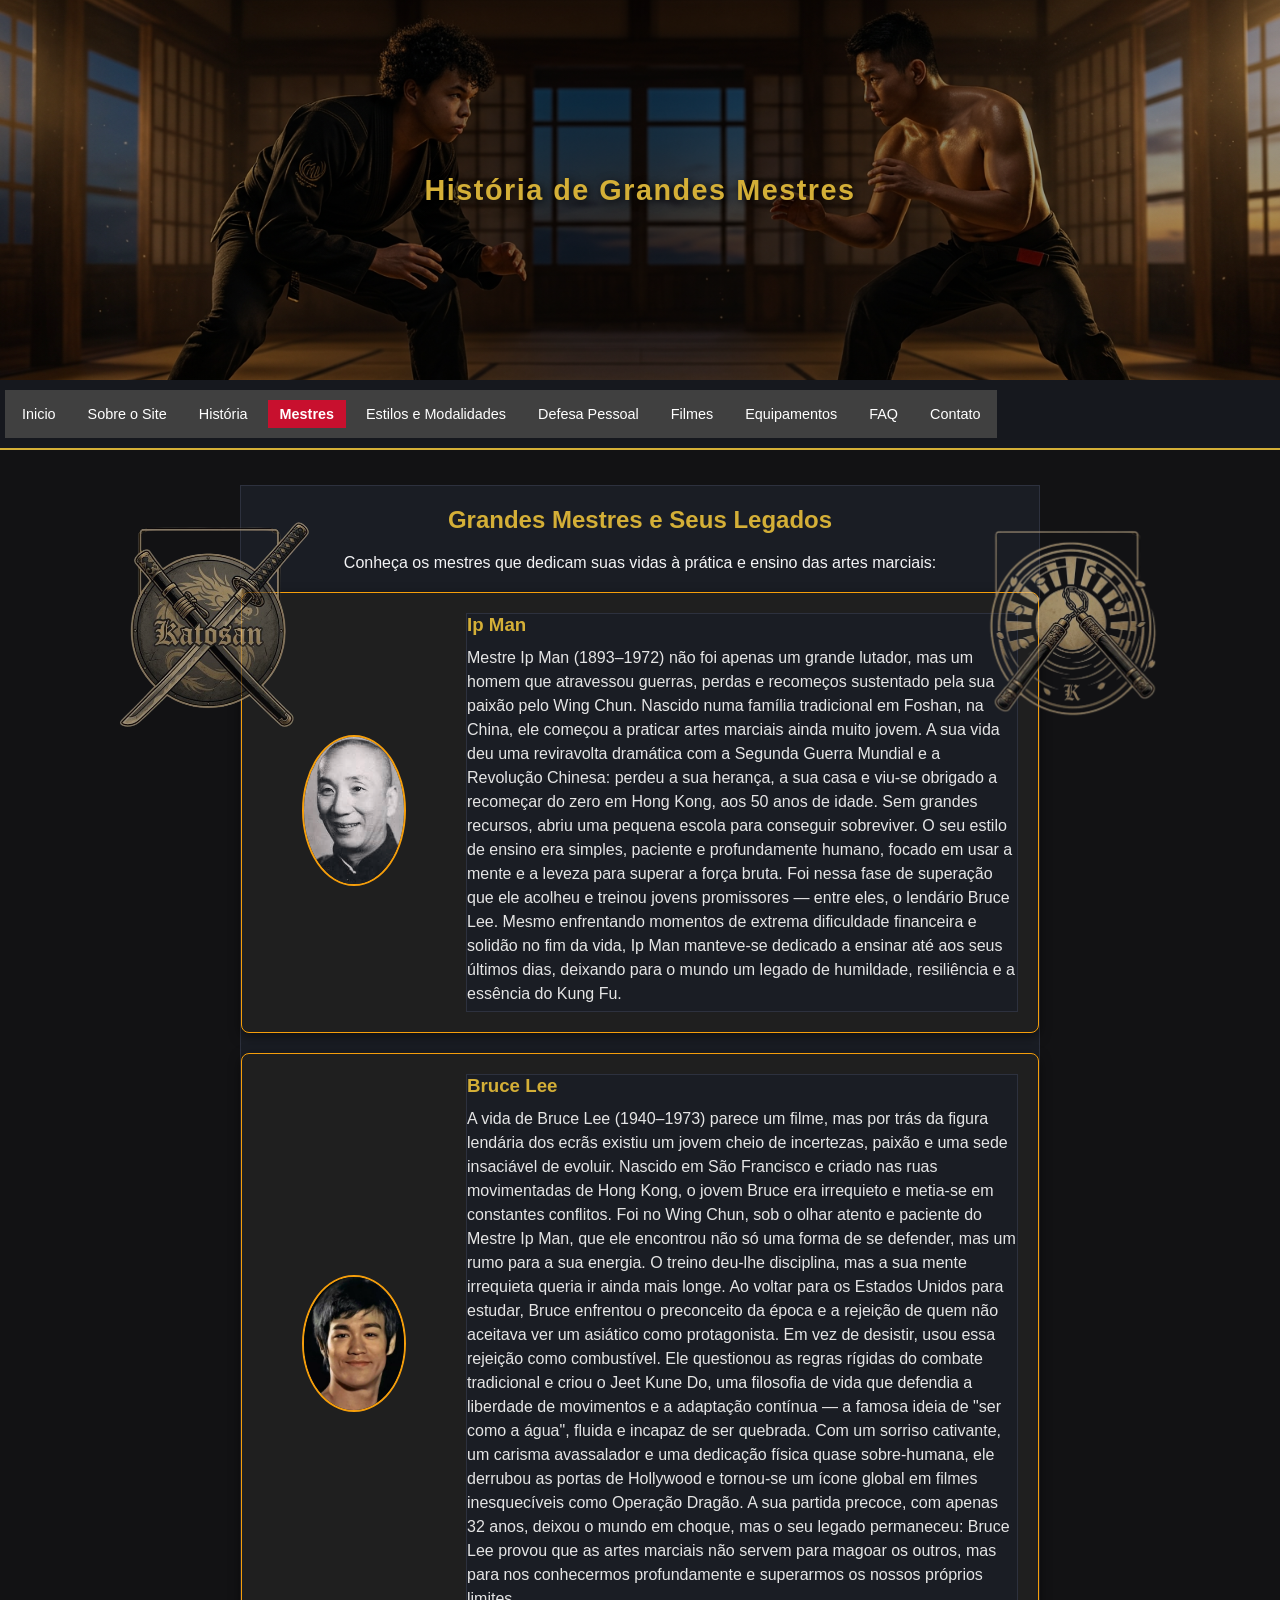
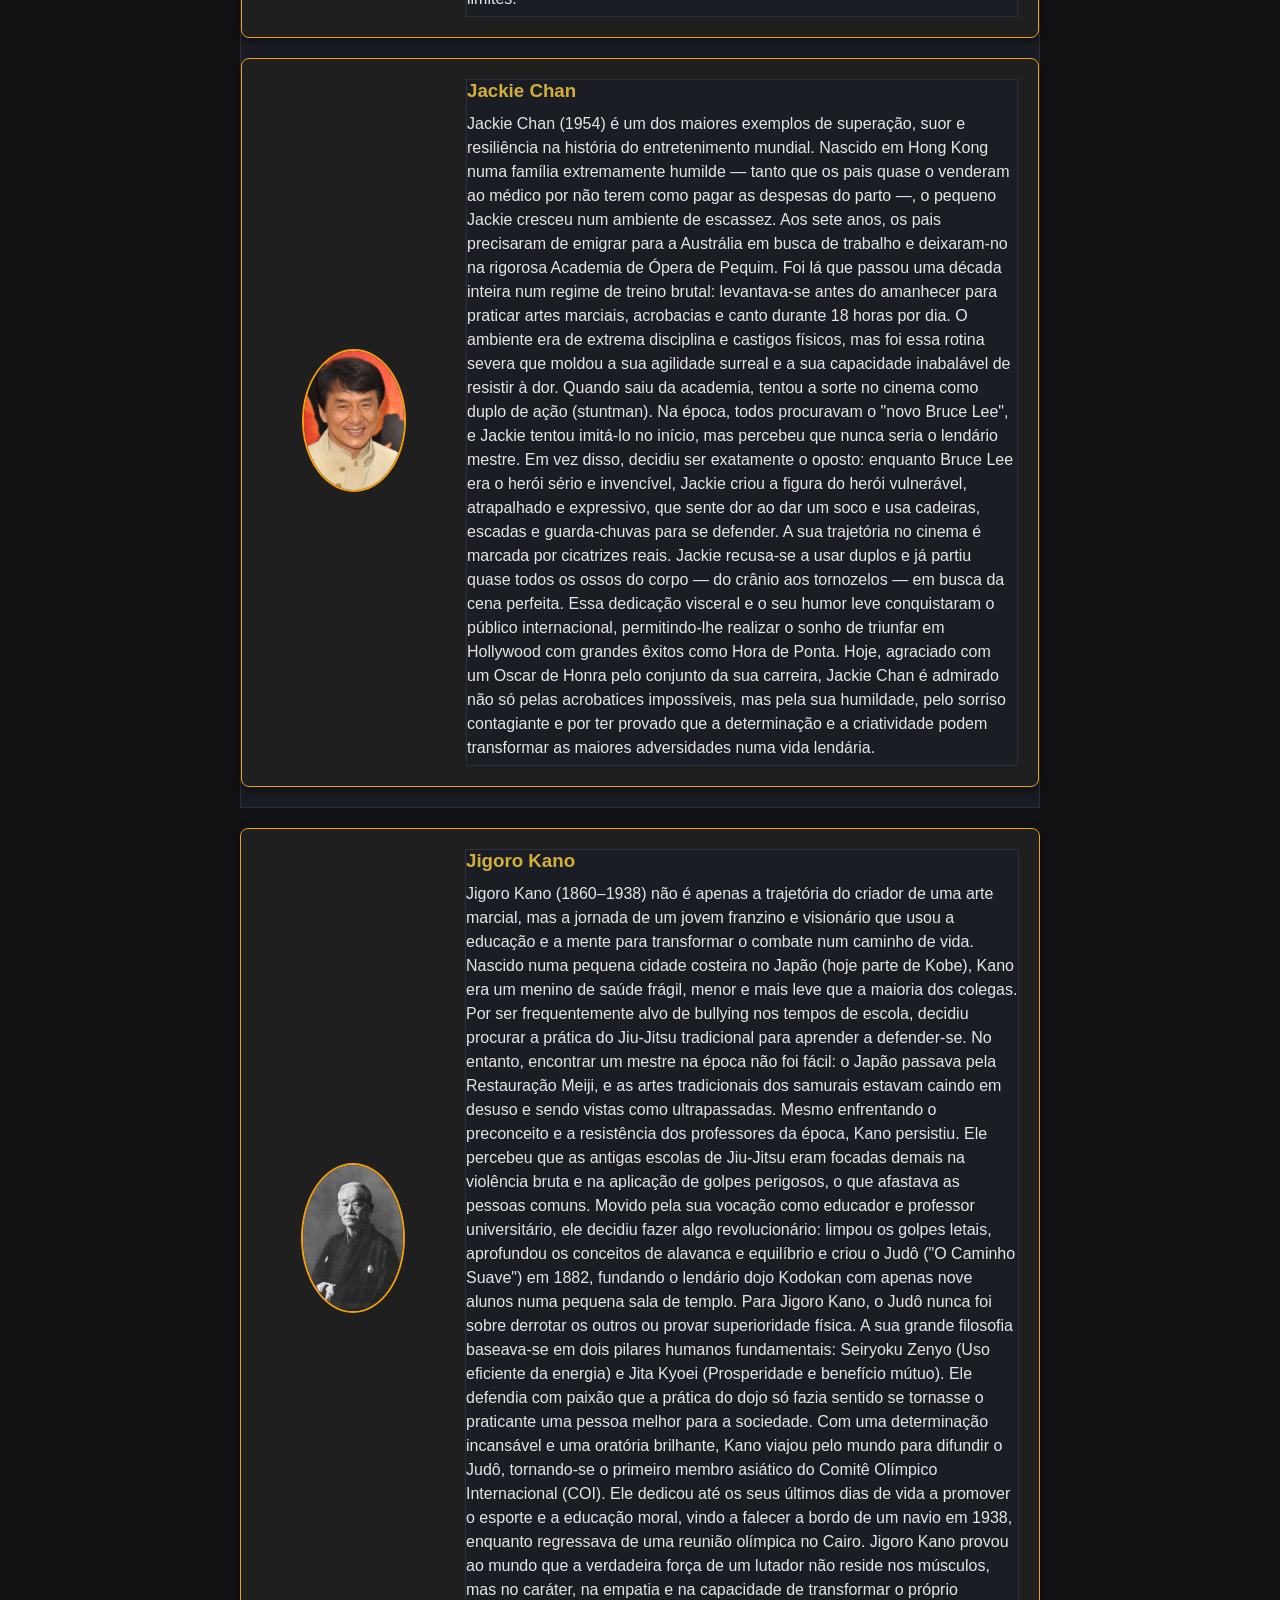
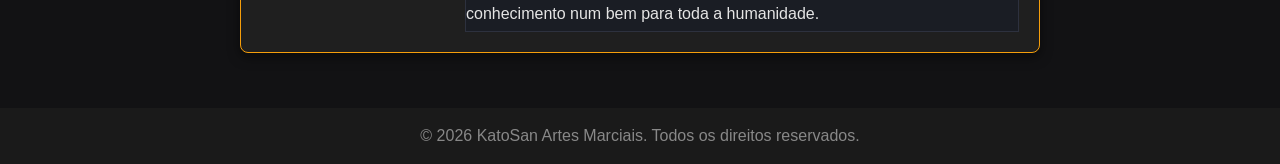
<file: mestres.html>
<!DOCTYPE html>
    <html lang="pt-BR">
        <head>
            <meta name="viewport" content="width=device-width, initial-scale=1.0">
            <meta charset="UTF-8">
            <title>KatoSan Artes Marciais</title>
            <link rel="stylesheet" href="css/style.css">
            <link rel="icon" type="image/png" href="img/favicon.png">
        </head>

        <body>
            <div class="arte-lateral arte-esquerda"></div>
            <div class="arte-lateral arte-direita"></div>
           <header class="topo-banner">
               <div class="top-banner-overlay"></div>
               <div class="top-banner-content">
                    <h1>História de Grandes Mestres</h1>
               </div>
          </header>

           <nav class="navbar">
               <ul>
                    <li><a href="index.html">Inicio</a></li>
                    <li><a href="sobre.html">Sobre o Site</a></li>
                    <li><a href="historia.html">História</a></li>
                    <li><a href="mestres.html" class="active">Mestres</a></li>
                    <li><a href="estilos.html">Estilos e Modalidades</a></li>
                    <li><a href="defesa-pessoal.html">Defesa Pessoal</a></li>
                    <li><a href="midias.html">Filmes</a></li>
                    <li><a href="equipamentos.html">Equipamentos</a></li>
                    <li><a href="faq.html">FAQ</a></li>
                    <li><a href="contato.html">Contato</a></li>
               </ul>
           </nav>

        <main>
                <section>
                    <header>
                        <h2> Grandes Mestres e Seus Legados</h2>
                    </header>
                    <p>Conheça os mestres que dedicam suas vidas à prática e ensino das artes marciais:</p>

                    <article class="card-mestre">
                        <figure>
                            <img src="img/mestre ipman.png" alt="Mestre Ip Man">
                        </figure>

                        <section class="informações-mestre">
                            <h3>Ip Man</h3>
                            <p>Mestre Ip Man (1893–1972) não foi apenas um grande lutador, mas um homem que atravessou guerras, perdas e recomeços sustentado pela sua paixão pelo Wing Chun.
                            Nascido numa família tradicional em Foshan, na China, ele começou a praticar artes marciais ainda muito jovem. A sua vida deu uma reviravolta dramática com a Segunda Guerra Mundial e a Revolução Chinesa: perdeu a sua herança, a sua casa e viu-se obrigado a recomeçar do zero em Hong Kong, aos 50 anos de idade.
                            Sem grandes recursos, abriu uma pequena escola para conseguir sobreviver. O seu estilo de ensino era simples, paciente e profundamente humano, focado em usar a mente e a leveza para superar a força bruta. Foi nessa fase de superação que ele acolheu e treinou jovens promissores — entre eles, o lendário Bruce Lee.
                            Mesmo enfrentando momentos de extrema dificuldade financeira e solidão no fim da vida, Ip Man manteve-se dedicado a ensinar até aos seus últimos dias, deixando para o mundo um legado de humildade, resiliência e a essência do Kung Fu.</p>
                        </section>
                    </article>

                    <article class="card-mestre">
                        <figure>
                            <img src="img/mestre bruce-lee.png" alt="Mestre Bruce Lee">
                        </figure>

                        <section class="informações-mestre">
                            <h3>Bruce Lee</h3>
                            <p>A vida de Bruce Lee (1940–1973) parece um filme, mas por trás da figura lendária dos ecrãs existiu um jovem cheio de incertezas, paixão e uma sede insaciável de evoluir.
                            Nascido em São Francisco e criado nas ruas movimentadas de Hong Kong, o jovem Bruce era irrequieto e metia-se em constantes conflitos. Foi no Wing Chun, sob o olhar atento e paciente do Mestre Ip Man, que ele encontrou não só uma forma de se defender, mas um rumo para a sua energia. O treino deu-lhe disciplina, mas a sua mente irrequieta queria ir ainda mais longe.
                            Ao voltar para os Estados Unidos para estudar, Bruce enfrentou o preconceito da época e a rejeição de quem não aceitava ver um asiático como protagonista. Em vez de desistir, usou essa rejeição como combustível. Ele questionou as regras rígidas do combate tradicional e criou o Jeet Kune Do, uma filosofia de vida que defendia a liberdade de movimentos e a adaptação contínua — a famosa ideia de "ser como a água", fluida e incapaz de ser quebrada.
                            Com um sorriso cativante, um carisma avassalador e uma dedicação física quase sobre-humana, ele derrubou as portas de Hollywood e tornou-se um ícone global em filmes inesquecíveis como Operação Dragão.
                            A sua partida precoce, com apenas 32 anos, deixou o mundo em choque, mas o seu legado permaneceu: Bruce Lee provou que as artes marciais não servem para magoar os outros, mas para nos conhecermos profundamente e superarmos os nossos próprios limites.</p>
                        </section>

                    </article>

                    <article class="card-mestre">
                        <figure>
                            <img src="img/mestre jackie chan.png" alt="Mestre Jackie Chan">
                        </figure>

                        <section class="informações-mestre">
                            <h3>Jackie Chan</h3>
                            <p>Jackie Chan (1954) é um dos maiores exemplos de superação, suor e resiliência na história do entretenimento mundial.
                            Nascido em Hong Kong numa família extremamente humilde — tanto que os pais quase o venderam ao médico por não terem como pagar as despesas do parto —, o pequeno Jackie cresceu num ambiente de escassez. Aos sete anos, os pais precisaram de emigrar para a Austrália em busca de trabalho e deixaram-no na rigorosa Academia de Ópera de Pequim.
                            Foi lá que passou uma década inteira num regime de treino brutal: levantava-se antes do amanhecer para praticar artes marciais, acrobacias e canto durante 18 horas por dia. O ambiente era de extrema disciplina e castigos físicos, mas foi essa rotina severa que moldou a sua agilidade surreal e a sua capacidade inabalável de resistir à dor.
                            Quando saiu da academia, tentou a sorte no cinema como duplo de ação (stuntman). Na época, todos procuravam o "novo Bruce Lee", e Jackie tentou imitá-lo no início, mas percebeu que nunca seria o lendário mestre. Em vez disso, decidiu ser exatamente o oposto: enquanto Bruce Lee era o herói sério e invencível, Jackie criou a figura do herói vulnerável, atrapalhado e expressivo, que sente dor ao dar um soco e usa cadeiras, escadas e guarda-chuvas para se defender.
                            A sua trajetória no cinema é marcada por cicatrizes reais. Jackie recusa-se a usar duplos e já partiu quase todos os ossos do corpo — do crânio aos tornozelos — em busca da cena perfeita. Essa dedicação visceral e o seu humor leve conquistaram o público internacional, permitindo-lhe realizar o sonho de triunfar em Hollywood com grandes êxitos como Hora de Ponta.
                            Hoje, agraciado com um Oscar de Honra pelo conjunto da sua carreira, Jackie Chan é admirado não só pelas acrobatices impossíveis, mas pela sua humildade, pelo sorriso contagiante e por ter provado que a determinação e a criatividade podem transformar as maiores adversidades numa vida lendária.</p>
                    </article>
                </section>

                <article class="card-mestre">
                    <figure>
                        <img src="img/mestre-jigoro-kano.png" alt=" Mestre Jigoro Kano">
                    </figure>

                    <section class="informações-mestre">
                        <h3>Jigoro Kano</h3>
                        <p>Jigoro Kano (1860–1938) não é apenas a trajetória do criador de uma arte marcial, mas a jornada de um jovem franzino e visionário que usou a educação e a mente para transformar o combate num caminho de vida.
                        Nascido numa pequena cidade costeira no Japão (hoje parte de Kobe), Kano era um menino de saúde frágil, menor e mais leve que a maioria dos colegas. Por ser frequentemente alvo de bullying nos tempos de escola, decidiu procurar a prática do Jiu-Jitsu tradicional para aprender a defender-se. No entanto, encontrar um mestre na época não foi fácil: o Japão passava pela Restauração Meiji, e as artes tradicionais dos samurais estavam caindo em desuso e sendo vistas como ultrapassadas.
                        Mesmo enfrentando o preconceito e a resistência dos professores da época, Kano persistiu. Ele percebeu que as antigas escolas de Jiu-Jitsu eram focadas demais na violência bruta e na aplicação de golpes perigosos, o que afastava as pessoas comuns. Movido pela sua vocação como educador e professor universitário, ele decidiu fazer algo revolucionário: limpou os golpes letais, aprofundou os conceitos de alavanca e equilíbrio e criou o Judô ("O Caminho Suave") em 1882, fundando o lendário dojo Kodokan com apenas nove alunos numa pequena sala de templo.
                        Para Jigoro Kano, o Judô nunca foi sobre derrotar os outros ou provar superioridade física. A sua grande filosofia baseava-se em dois pilares humanos fundamentais: Seiryoku Zenyo (Uso eficiente da energia) e Jita Kyoei (Prosperidade e benefício mútuo). Ele defendia com paixão que a prática do dojo só fazia sentido se tornasse o praticante uma pessoa melhor para a sociedade.
                        Com uma determinação incansável e uma oratória brilhante, Kano viajou pelo mundo para difundir o Judô, tornando-se o primeiro membro asiático do Comitê Olímpico Internacional (COI). Ele dedicou até os seus últimos dias de vida a promover o esporte e a educação moral, vindo a falecer a bordo de um navio em 1938, enquanto regressava de uma reunião olímpica no Cairo.
                        Jigoro Kano provou ao mundo que a verdadeira força de um lutador não reside nos músculos, mas no caráter, na empatia e na capacidade de transformar o próprio conhecimento num bem para toda a humanidade.</p>
                    </section>
                </article>
                        
                </main>
                </section>
            

           <footer>
                <p>&copy; 2026 KatoSan Artes Marciais. Todos os direitos reservados.</p>
           </footer>

        </body>
    </html>
</file>
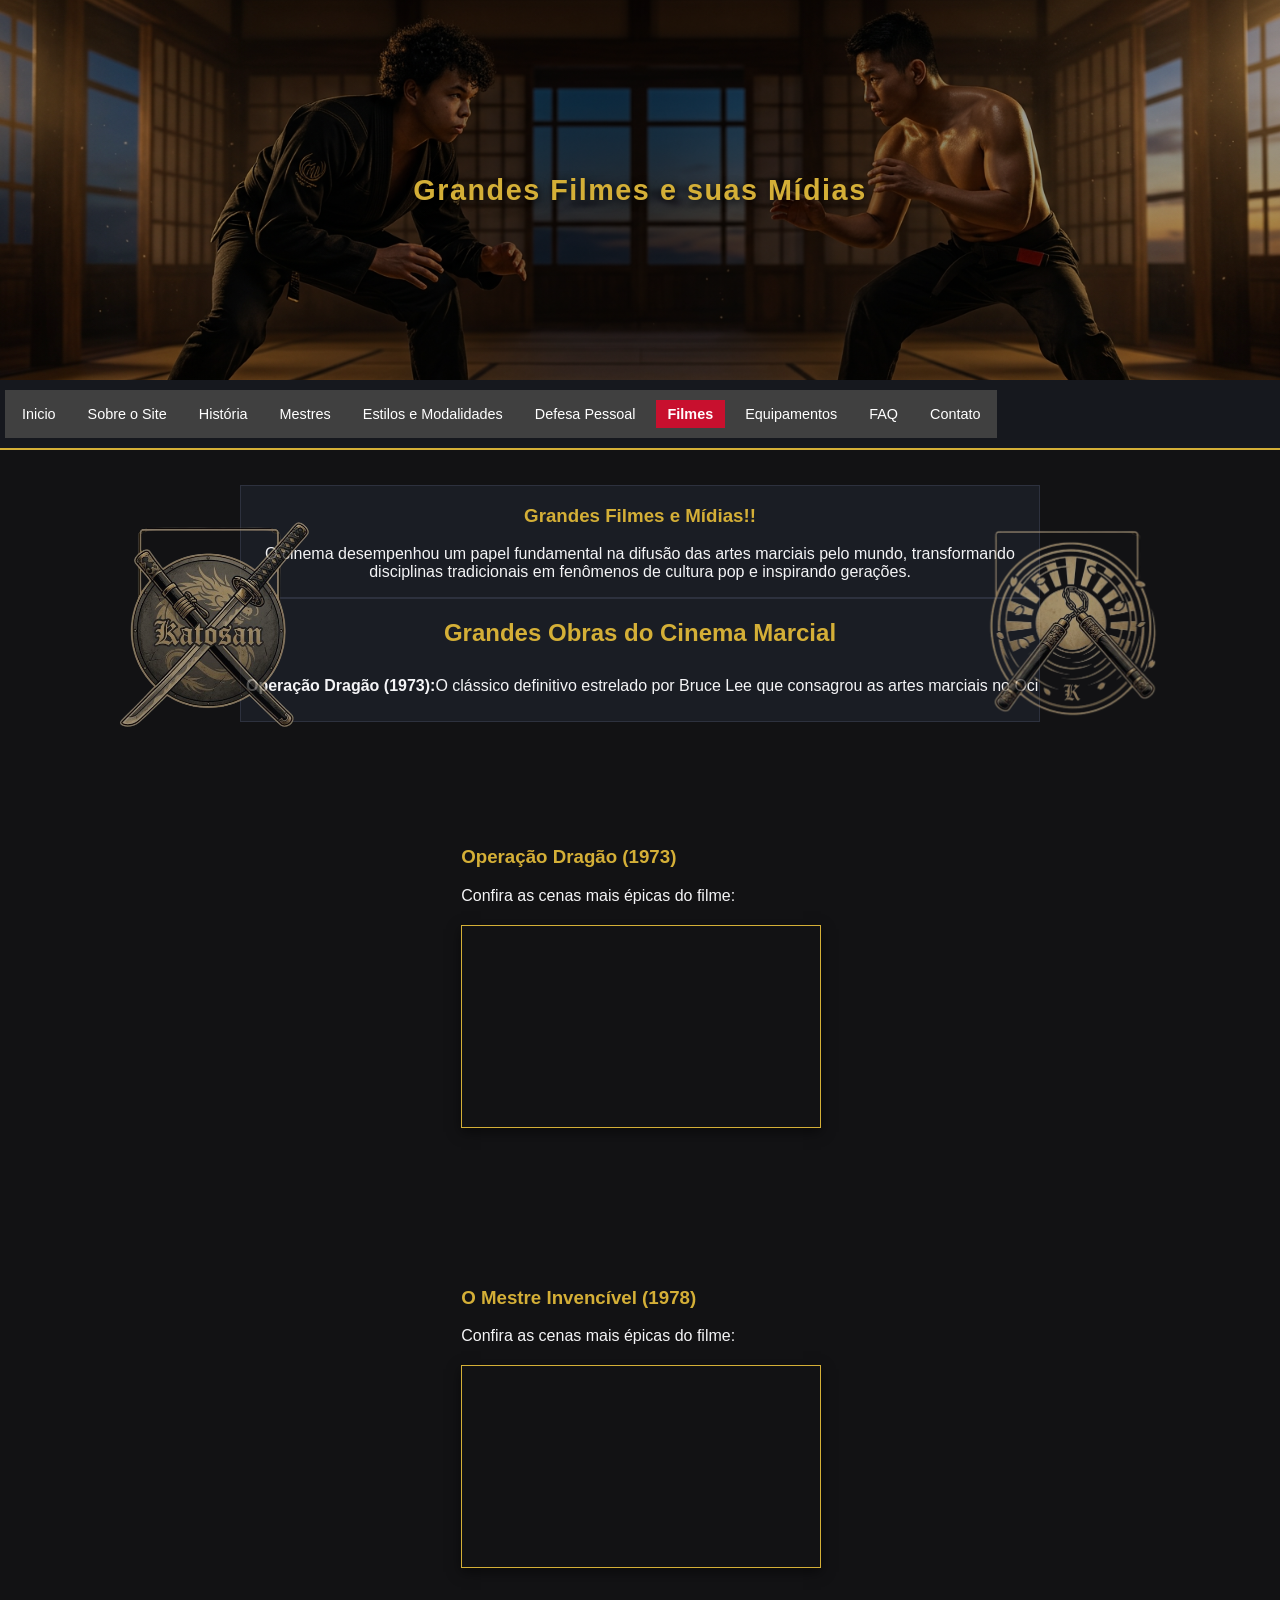
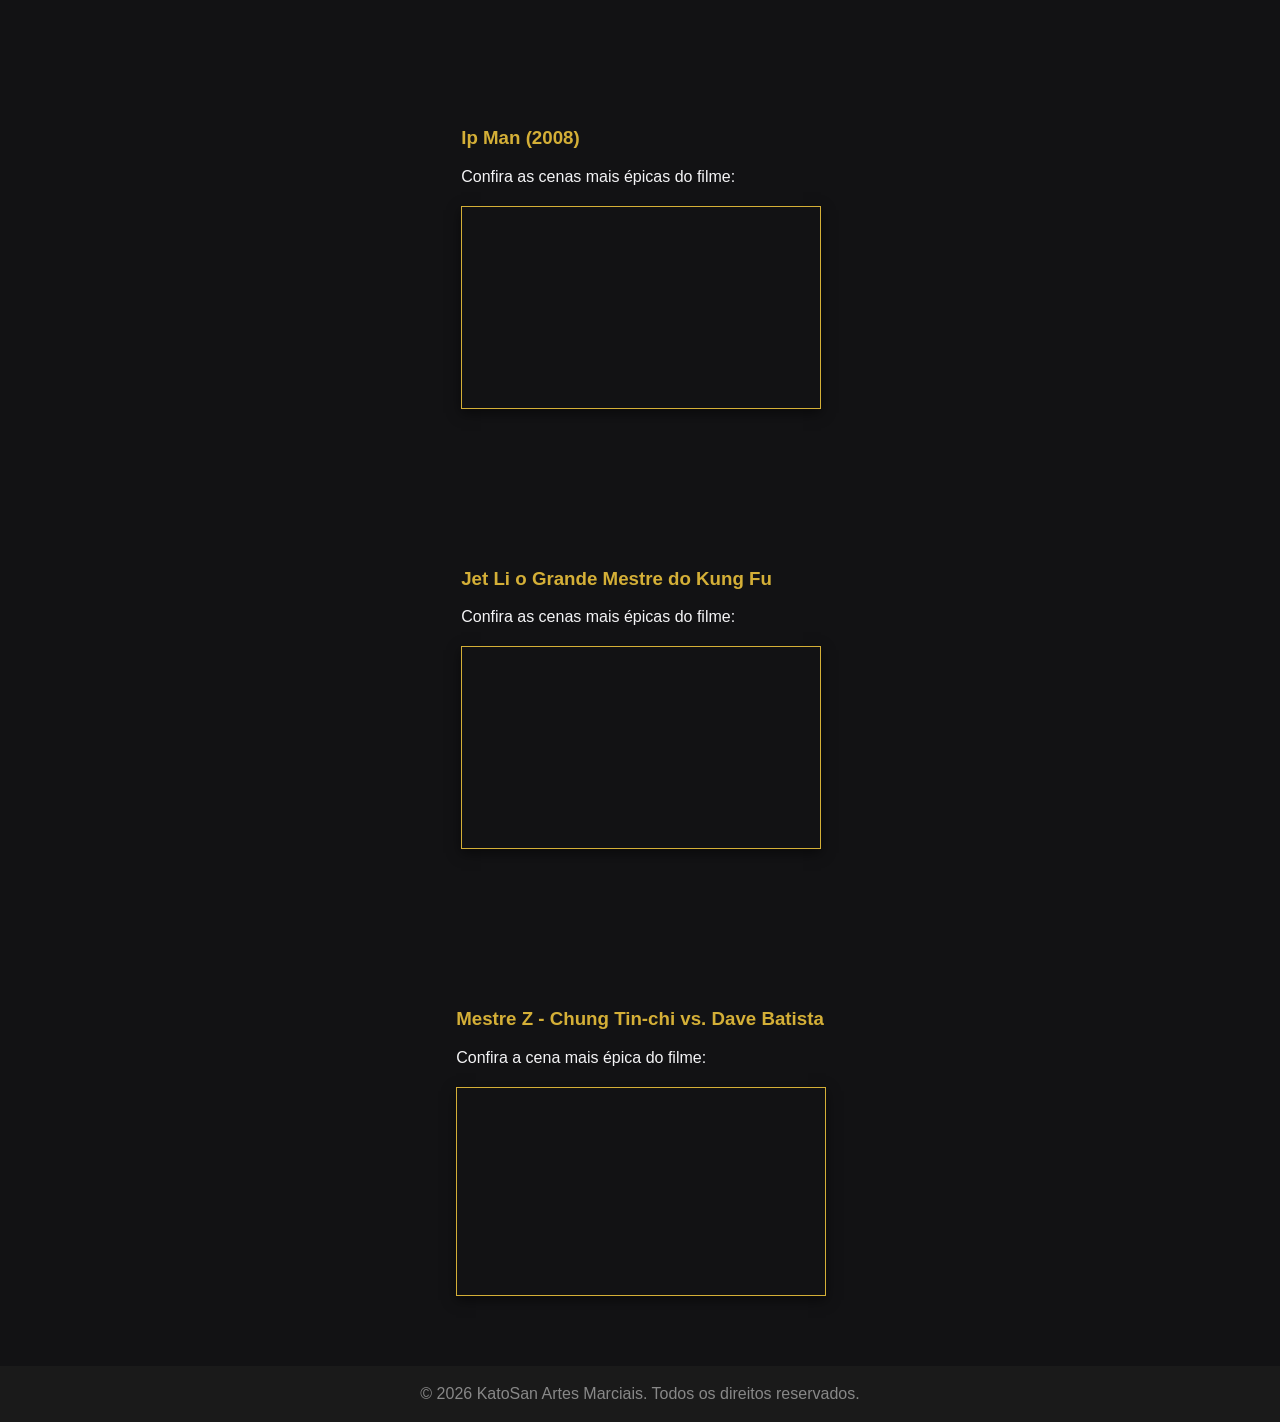
<file: midias.html>
<!DOCTYPE html>
    <html lang="pt-BR">
        <head>
            <meta name="viewport" content="width=device-width, initial-scale=1.0">
            <meta charset="UTF-8">
            <title>KatoSan Artes Marciais</title>
            <link rel="stylesheet" href="css/style.css">
            <link rel="icon" type="image/png" href="img/favicon.png">
        </head>

        <body>
            <div class="arte-lateral arte-esquerda"></div>
            <div class="arte-lateral arte-direita"></div>
            <header class="topo-banner">
               <div class="top-banner-overlay"></div>
               <div class="top-banner-content">
                    <h1>Grandes Filmes e suas Mídias</h1>
               </div>
          </header>

           <nav class="navbar">
               <ul>
                    <li><a href="index.html">Inicio</a></li>
                    <li><a href="sobre.html">Sobre o Site</a></li>
                    <li><a href="historia.html">História</a></li>
                    <li><a href="mestres.html">Mestres</a></li>
                    <li><a href="estilos.html">Estilos e Modalidades</a></li>
                    <li><a href="defesa-pessoal.html">Defesa Pessoal</a></li>
                    <li><a href="midias.html" class="active">Filmes</a></li>
                    <li><a href="equipamentos.html">Equipamentos</a></li>
                    <li><a href="faq.html">FAQ</a></li>
                    <li><a href="contato.html">Contato</a></li>
               </ul>
           </nav>
           <main>
            <section>
                   <h3>Grandes Filmes e Mídias!!</h3>
                   <p>O cinema desempenhou um papel fundamental na difusão das artes marciais pelo mundo, transformando disciplinas tradicionais em fenômenos de cultura pop e inspirando gerações.</p>
               </section>

               <section>
                   <h2>Grandes Obras do Cinema Marcial</h2>
                   <ul>
                       <li><strong>Operação Dragão (1973):</strong>O clássico definitivo estrelado por Bruce Lee que consagrou as artes marciais no Ocidente.</li>
                       <li><strong>O mestre Invensível (1978):</strong>Filme revolucionário que combinou comédia e acrobacias, consagrando Jackie Chan com o estilo Zui Quan (Punho Bêbado).</li>
                       <li><strong>Ip Man (2008):</strong>Cinebiografia estrelada por Donnie Yen que narra a vida do lendário mestre de Wing Chun de Bruce Lee durante a Segunda Guerra Sino-Japonesa.</li>
                   </ul>
               </section>
           </main>

           <article class="card-midia">
                <h3>Operação Dragão (1973)</h3>
                <p>Confira as cenas mais épicas do filme:</p>

                <div class="video-container">
                <iframe
                    width="550" 
                    height="315" 
                    src="https://www.youtube.com/embed/UeL-RS5Uokc?si=XSJ55me3BN_Gi7Z3" 
                    title="Cenas mais épicas de Operação Dragão" 
                    frameborder="0" 
                    allow="accelerometer; autoplay; clipboard-write; encrypted-media; gyroscope; picture-in-picture; web-share" 
                    referrerpolicy="strict-origin-when-cross-origin" 
                    allowfullscreen>
                </iframe>
                </div>
           </article>

           <article class="card-midia">
                <h3>O Mestre Invencível (1978)</h3>
                <p>Confira as cenas mais épicas do filme:</p>

                <div class="video-container">
           <iframe 
           width="560" 
           height="315" 
           src="https://www.youtube.com/embed/oUPkEPyFWyk?si=f74VRLcLE66wlHq-" 
           title="Cenas mais épicas de O Mestre Invencível" 
           frameborder="0" 
           allow="accelerometer; autoplay; clipboard-write; encrypted-media; gyroscope; picture-in-picture; web-share" 
           referrerpolicy="strict-origin-when-cross-origin" 
           allowfullscreen></iframe>
           </article>

    <div class="card-midia">
            <h3>Ip Man (2008)</h3>
            <p>Confira as cenas mais épicas do filme:</p>

        <div class="video-container">
           <iframe 
                width="560" 
                height="315" 
                src="https://www.youtube.com/embed/OgX2JL0J6dg?si=SDFZe_02Aev3pDPa" 
                title="Cenas mais épicas de Ip Man" 
                frameborder="0" 
                allow="accelerometer; autoplay; clipboard-write; encrypted-media; gyroscope; picture-in-picture; web-share" 
                referrerpolicy="strict-origin-when-cross-origin" 
                allowfullscreen>
            </iframe>
        </div>
    </div>

    <div class="card-midia">
            <h3>Jet Li o Grande Mestre do Kung Fu</h3>
            <p>Confira as cenas mais épicas do filme:</p>

        <div class="video-container">
            <iframe 
                width="560" 
                height="315" 
                src="https://www.youtube.com/embed/J142cILrMks?si=vexNmXFnnHc8V-yC" 
                title="Jet Li o Grande Mestre do Kung Fu" 
                frameborder="0" 
                allow="accelerometer; autoplay; clipboard-write; encrypted-media; gyroscope; picture-in-picture; web-share" 
                referrerpolicy="strict-origin-when-cross-origin" 
                allowfullscreen>
            </iframe>
        </div>
    </div>

    <div class="card-midia">
            <h3>Mestre Z - Chung Tin-chi vs. Dave Batista</h3>
            <p>Confira a cena mais épica do filme:</p>

        <div class="video-container">
            <iframe 
                width="560" 
                height="315" 
                src="https://www.youtube.com/embed/41C7FWwBbbI?si=pwdaPFoMH6EO4Fcb" 
                title="Chung Tin-chi vs. Dave Batista" 
                frameborder="0" 
                allow="accelerometer; autoplay; clipboard-write; encrypted-media; gyroscope; picture-in-picture; web-share" 
                referrerpolicy="strict-origin-when-cross-origin" 
                allowfullscreen>
            </iframe>
        </div>
    </div>

           <footer>
                <p>&copy; 2026 KatoSan Artes Marciais. Todos os direitos reservados.</p>
           </footer>

        </body>
    </html>
</file>
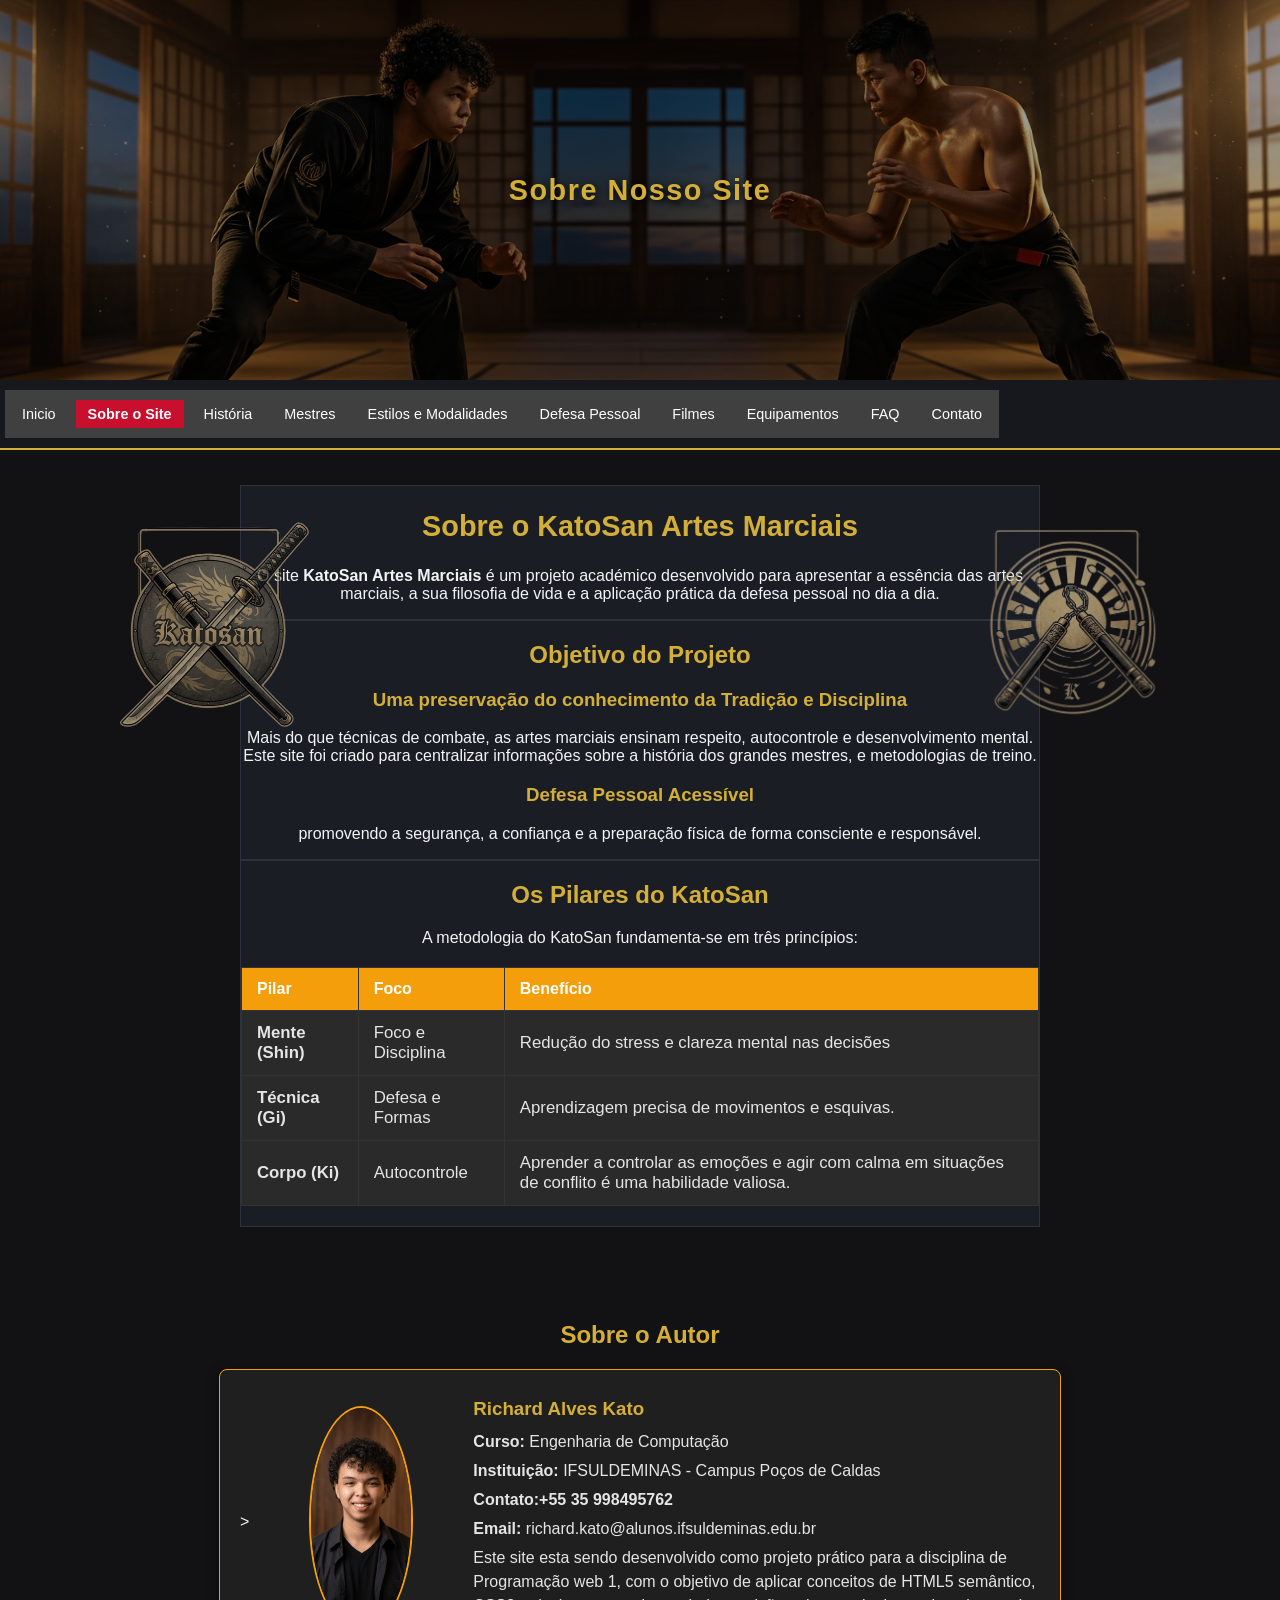
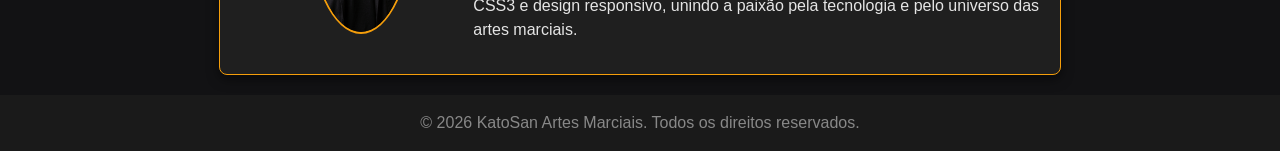
<file: sobre.html>
<!DOCTYPE html>
    <html lang="pt-BR">
        <head>
            <meta name="viewport" content="width=device-width, initial-scale=1.0">
            <meta charset="UTF-8">
            <title>KatoSan Artes Marciais</title>
            <link rel="stylesheet" href="css/style.css">
            <link rel="icon" type="image/png" href="img/favicon.png">
        </head>

        <body>
           <div class="arte-lateral arte-esquerda"></div>
           <div class="arte-lateral arte-direita"></div>
           <header class="topo-banner">
               <div class="top-banner-overlay"></div>
               <div class="top-banner-content">
                    <h1>Sobre Nosso Site</h1>
               </div>
          </header>

           <nav class="navbar">
               <ul>
                    <li><a href="index.html">Inicio</a></li>
                    <li><a href="sobre.html" class="active">Sobre o Site</a></li>
                    <li><a href="historia.html">História</a></li>
                    <li><a href="mestres.html">Mestres</a></li>
                    <li><a href="estilos.html">Estilos e Modalidades</a></li>
                    <li><a href="defesa-pessoal.html">Defesa Pessoal</a></li>
                    <li><a href="midias.html">Filmes</a></li>
                    <li><a href="equipamentos.html">Equipamentos</a></li>
                    <li><a href="faq.html">FAQ</a></li>
                    <li><a href="contato.html">Contato</a></li>
               </ul>
           </nav>

              <main>
            <section>
                <header>
                    <h1>Sobre o KatoSan Artes Marciais</h1>
                </header>
                <p>O site <strong>KatoSan Artes Marciais</strong> é um projeto académico desenvolvido para apresentar a essência das artes marciais, a sua filosofia de vida e a aplicação prática da defesa pessoal no dia a dia.</p>
                
            </section>

            <section>
                <header>
                    <h2>Objetivo do Projeto</h2>
                <article>
                    <h3>Uma preservação do conhecimento da Tradição e Disciplina</h3>
                    <p>Mais do que técnicas de combate, as artes marciais ensinam respeito, autocontrole e desenvolvimento mental. Este site foi criado para centralizar informações sobre a história dos grandes mestres, e metodologias de treino.</p>
                </article>

                <article>
                    <h3>Defesa Pessoal Acessível</h3>
                    <p>promovendo a segurança, a confiança e a preparação física de forma consciente e responsável.</p>
                </article>
            </section>

              <section>
                    <h2>Os Pilares do KatoSan</h2>
                    <p>A metodologia do KatoSan fundamenta-se em três princípios:</p>

                    <table>
                        <thead>
                            <tr>
                                <th>Pilar</th>
                                <th>Foco</th>
                                <th>Benefício</th>
                            </tr>
                        </thead>
                        <tbody>
                            <tr>
                                <td><strong>Mente (Shin)</strong></td>
                                <td>Foco e Disciplina</td>
                                <td>Redução do stress e clareza mental nas decisões</td>
                                </tr>
                                <tr>
                                    <td><strong>Técnica (Gi)</strong></td>
                                    <td>Defesa e Formas</td>
                                    <td>Aprendizagem precisa de movimentos e esquivas.</td>
                                </tr>
                                <tr>
                                    <td><strong>Corpo (Ki)</strong></td>
                                <td>Autocontrole</td>
                                    <td>Aprender a controlar as emoções e agir com calma em situações de conflito é uma habilidade valiosa.</td>
                                </tr>
                            </tbody>
                        </table>
                    </main>
                    </section>

                    <section class="secao-autor">
                        <header>
                            <h2>Sobre o Autor</h2>
                        </header>
                       
                        <article class="card-autor">
                            ><figure>
                                <img src="img/autor.png" width="200px">
                            </figure>

                            <div class="informações-autor">
                                <h3>Richard Alves Kato</h3>
                                <p><strong>Curso:</strong> Engenharia de Computação</p>
                                <p><strong>Instituição:</strong> IFSULDEMINAS - Campus Poços de Caldas</p>
                                <p><strong>Contato:+55 35 998495762</strong></p>
                                <p><strong>Email:</strong> richard.kato@alunos.ifsuldeminas.edu.br</p>
                            <p>
                                Este site esta sendo desenvolvido como projeto prático para a disciplina de  Programação web 1, com o objetivo de aplicar conceitos de HTML5 semântico, CSS3 e design responsivo, unindo a paixão pela tecnologia e pelo universo das artes marciais.
                            </p>

                            </div>


                        </article>

                    </section>

                    <footer>
                        <p>&copy; 2026 KatoSan Artes Marciais. Todos os direitos reservados.</p>
                    </footer>

        </body>
    </html>
</file>
<file: css/style.css>
/*Pagina Inicial*/
body {
    margin: 0px;
    min-height: 100vh;
    display: flex;
    flex-direction: column;
    background-color: #121212;
    color: #ffffff;
    font-family: Arial, Helvetica, sans-serif;
}

main {
    max-width: 800px;
    margin: 0 auto;
    padding: 30px 20px;
    text-align: center;
    flex: 1;
    padding: 35px 25px !important;
}

h1 {
    text-align: center;
    color: #ffffff;
}

.navbar ul {
    list-style-type: none;
    background-color: hsl(0, 0%, 25%);
    padding: 0px;
    margin: 0px;
    display: flex;
    justify-content: space-between;
}


.navbar ul a {
    color: white;
    text-decoration: none;
    padding: 15px 20px;
    display: block;
    text-align: center;
    transition: 0.3s;
}

.navbar ul a:hover {
    background-color: hsl(0, 0%, 10%);
}

footer {
    text-align: center;
    padding: 3px;
    background-color: #1a1a1a;
    color: #888888;
}

.navbar a.active {
    background-color: #c4c4c4; 
    color: #ffffff;
    font-weight: bold;
}

.container-video {
    text-align: center;
    margin: 30px auto;
    max-width: 700px;
}

.container-video video {
    width: 100%;
    max-width: 300px;
    height: auto;
    aspect-ratio: 9 / 16;
    object-fit: cover;
    border: 2px solid #f59e0b;
    border-radius: 8px;
    box-shadow: 0px 4px 12px rgba(0, 0, 0, 0.5);
}

.container-video figcaption {
    margin-top: 10px;
    font-size: 0.9rem;
    color: #cccccc;
}

/*Pagina Sobre o site*/
table {
    width: 100%;
    max-width: 800px;
    margin: 20px auto;
    border-collapse: collapse;
    background-color: #1f1f1f;
    border: 1px solid #f59e0b;
}

th, td {
    padding: 12px 15px;
    border: 1px solid #333333;
    text-align: left;
}

th {
    background-color: #f59e0b;
    color: #ffffff;
}

td {
    background-color: #2a2a2a;
    color: #f59e0b;
    font-size: 1.05rem;
}

td {
    color:#e5e5e5;
}

tbody tr:hover {
    background-color: #292929;
}

/*Sobre o Autor*/
.secao-autor {
    text-align: center;
    margin-top: 40px;
    width: 100%;
}

.card-autor {
    display: flex;
    flex-wrap: wrap;
    align-items: center;
    justify-content: center;
    gap: 20px;
    background-color: #1f1f1f;
    border: 1px solid #f59e0b;
    border-radius: 8px;
    padding: 20px;
    margin: 20px auto;
    max-width: 800px;
    box-shadow: 0px 4px 12px rgba(0, 0, 0, 0.5);
}

.card-autor img {
    width: 100px;
    height: auto;
    border-radius: 50%;
    border: 2px solid #f59e0b;
}

.card-autor figcaption {
    font-size: 1rem;
    color: #cccccc;
    margin-top: 10px;
}

.informações-autor {
    flex: 1;
    text-align: left;
    min-width: 200px;
}

.informações-autor h3 {
    margin-top: 0;
    color: #f59e0b;
    margin-bottom: 10px;
}

.informações-autor p {
    margin: 5px 0;
    color: #e5e5e5;
    line-height: 1.5;
}

/*Pagina Mestres*/
.card-mestre {
    display: flex;
    flex-wrap: wrap;
    align-items: center;
    justify-content: center;
    gap: 20px;
    background-color: #1f1f1f;
    border: 1px solid #f59e0b;
    border-radius: 8px;
    padding: 20px;
    margin: 20px auto;
    max-width: 800px;
    box-shadow: 0px 4px 12px rgba(0, 0, 0, 0.5);
}

.card-mestre img {
    width: 100px;
    height: auto;
    border-radius: 50%;
    border: 2px solid #f59e0b;
}

.informações-mestre {
    flex: 1;
    text-align: left;
    min-width: 200px;
}

.informações-mestre h3 {
    margin-top: 0;
    color: #f59e0b;
    margin-bottom: 10px;
}

.informações-mestre p {
    margin: 5px 0;
    color: #e5e5e5;
    line-height: 1.5;
}


.conteudo-historia {
    max-width: 850;
    margin: 0 auto;
    padding: 20px 10px;
}

/*pagina estilos e modalidades*/
.introducao {
    font-size: 1.1rem;
    color: #e5e7eb;
    margin-bottom: 30px;
    line-height: 1.6;
}

.card-historia {
    background-color: #1f1f1f;
    border: 2px solid #f59e0b;
    align-items: center;
    padding: 25px;
    margin-bottom: 25px;
    box-shadow: 0 4px 12px rgba(0, 0, 0, 0.5);
    text-align: left; 
    border-radius: 50px; 
    max-width: 900px;
    margin: 20px auto;
}

.card-historia h3 {
    color: #f59e0b;
    margin-top: 0;
    margin-bottom: 15px;
    font-size: 1.3rem;
}

.card-historia p {
    color: #cccccc;
    line-height: 1.7;
    margin: 0;
}

.card-historia ul {
    margin-top:15px;
    padding-left: 20px;
    color: #cccccc;
    text-align: left;
}

.card-historia li {
    margin-bottom: 8px;
    line-height: 1.5;
}

.card-historia li strong {
    color: #f59e0b;
}

/*Pagina Defesa Pessoal*/
.conteudo-historia {
    background-color: #1f1f1f;
    border: 1px solid #f59e0b;
    border-radius: 8px;
    padding: 25px;
    margin-bottom: 25px;
    box-shadow: 0 4px 12px rgba(0, 0, 0, 0.5);
    text-align: left;
    border-radius: 50px;
    max-width: 900px;
}

.defesa-dicas {
    max-width: 1100px;
    margin: 0 auto;
    padding: 2rem 1.5rem 4rem;
    width: 100%;
}

.defesa-dicas h3 {
    text-align: center;
    font-size: 1.8rem;
    margin-bottom: 2rem;
}

.cards-dicas {
    display: grid;
    grid-template-columns: repeat(auto-fit, minmax(250px, 1fr));
    gap: 1.5rem;
}

.card-dica {
    border-radius: 8px;
    padding: 1.8rem;
}

.dica-icone {
    font-size: 2.2rem;
    margin-bottom: 1rem;
    display: block;
}
.card-dica {
    border-radius: 8px;
    padding: 1.8rem;
}

/*banner do site*/
.topo-banner {
    position: relative;
    width: 100%;
    height: 380px;
    background-image: url('../img/banner-dojo.png');
    background-size: cover;
    background-position: center 30%;
    display: flex;
    align-items: center;
    justify-content: center;
    text-align: center;
}

.top-banner-overlay {
    position: absolute;
    top: 0%;
    left: 0%;
    width: 100%;
    height: 100%;
    background: radial-gradient(circle at center, rgba(0,0,0,0.65)0%, rgba(0,0,0,0.3) 80%);
    z-index: 1;
}

.top-banner-content {
    position: relative;
    z-index: 2;
}

.top-banner-content h1 {
    font-size: 2.8rem;
    font-weight: 800;
    color: #ffffff;
    letter-spacing: 1.5px;
    text-shadow: 2px 2px 10px rgba(0, 0, 0, 0.9);
    margin: 0;
}

/*menu de navegação*/
.navbar {
    background-color: #2b2b2b;
    border-bottom: 1px solid #3a3a3a;
    width: 100%;
}

.navbar ul {
    display: flex;
    flex-wrap: wrap;
    list-style: none;
    margin: 0;
    padding: 0;
}

.navbar a {
    display: block;
    padding: 12px 14px;
    color: #ffffff;
    text-decoration: none;
    font-size: 0.9rem;
    font-weight: 500;
    transition: background-color 0.3s ease;
    white-space: nowrap;
}

.navbar a.active,
.navbar a:hover {
    background-color: #555555;
    color: #ffffff;
}

/*Paleta de cores*/
body {
    background-color: #121214 !important;
    color: #F4F4F6 !important;
}

.navbar {
    background-color: #16181E !important;
    border-bottom: 2px solid #D4AF37 !important;
}

.navbar a.active,
.navbar a:hover {
    background-color: #C8102E !important;
    color: #ffffff !important;
}

h1, h2, h3,
.secao-contato h2 {
    color: #D4AF37 !important;
}

.form-contato,
.info-dojo,
main section {
    background-color: #1A1D24 !important;
    border: 1px solid #2D313E !important;
}

.btn-enviar,
button {
    background-color: #C8102E !important;
    color: #ffffff !important;
    border: 1px solid #D4AF37 !important;
}

.btn-enviar:hover,
button:hover {
    background-color: #E02443 !important;
    box-shadow: 0 0 12px rgba(200, 16, 46, 0.5) !important;
}

/*Cenas mais épicas filmes*/
.card-midia {
    max-width: 900px;
    margin: 50px auto;
    padding: 20px;
}

.video-container {
    width: 100%;
    display: flex;
    justify-content: center;
    margin-top: 20px;
    padding-bottom: 56.25%;
    height: 0;
    overflow: hidden;
    border: 1px solid #D4AF37;
    box-shadow: 0px 4px 12px rgba(0, 0, 0, 0.5);
}

/*pagina equipamentos imagens*/
.imagem-container {
    text-align: center;
    margin-top: 15px;
}

.imagem-container img {
    max-width: 100%;
    width: 400px;
    height: auto;
    border-radius: 8px;
    border: 1px solid #D4AF37;
    box-shadow: 0px 4px 12px rgba(0, 0, 0, 0.5);
}

/*Artes nas laterais das páginas*/
.arte-lateral {
    position:fixed;
    top: 70%;
    transform: translateY(-50%);
    width: 220px;
    height: 350px;
    background-size: contain;
    background-repeat: no-repeat;
    background-position: center;
    pointer-events: none;
    z-index: 10;
    opacity: 0.7;
}

.arte-esquerda {
    left: 100px;
    background-image: url('../img/foto-de-espadas-katoSan.png');
}

.arte-direita {
    right: 100px;
    background-image: url('../img/Nunchaku-KatoSan.png');
}

/*para o celular*/
@media (max-width: 1400px) {
    img,picture,video, canvas, svg {
        max-width: 100% !important;
        height: auto !important;
    }
   
    body, html {
        max-width: 100% !important;
        overflow-x: hidden !important;
    }

    nav, .menu, ul {
        display: flex !important;
        overflow-x: auto !important;
        white-space: nowrap !important;
        justify-content: flex-start !important;
        -webkit-overflow-scrolling: touch !important;
        gap: 8px !important;
        padding: 10px 5px !important;
        flex-direction: row !important;
        flex-wrap: nowrap !important;
    }

    nav a, .menu a, ul li a {
       padding: 6px 12px !important;
       font-size: 0.9rem !important;
       display: inline-block !important;
       flex: 0 0 auto !important;
       white-space: nowrap !important;
    }

    .container, .content, main {
        width: 100% !important;
        padding-left: 10px !important;
        padding-right: 10px !important;
    }

    h1 {
        font-size: 1.8rem !important;
    }

    h2 {
        font-size: 1.5rem !important;
    }

    .grid, .colunas, .cards-container {
        flex-direction: column !important;
        grid-template-columns: 1fr !important;
    }

    iframe, video {
        width: 100% !important;
        height: auto !important;
        aspect-ratio: 16/9 !important;
        min-height: 200px !important;
    }
}
</file>
